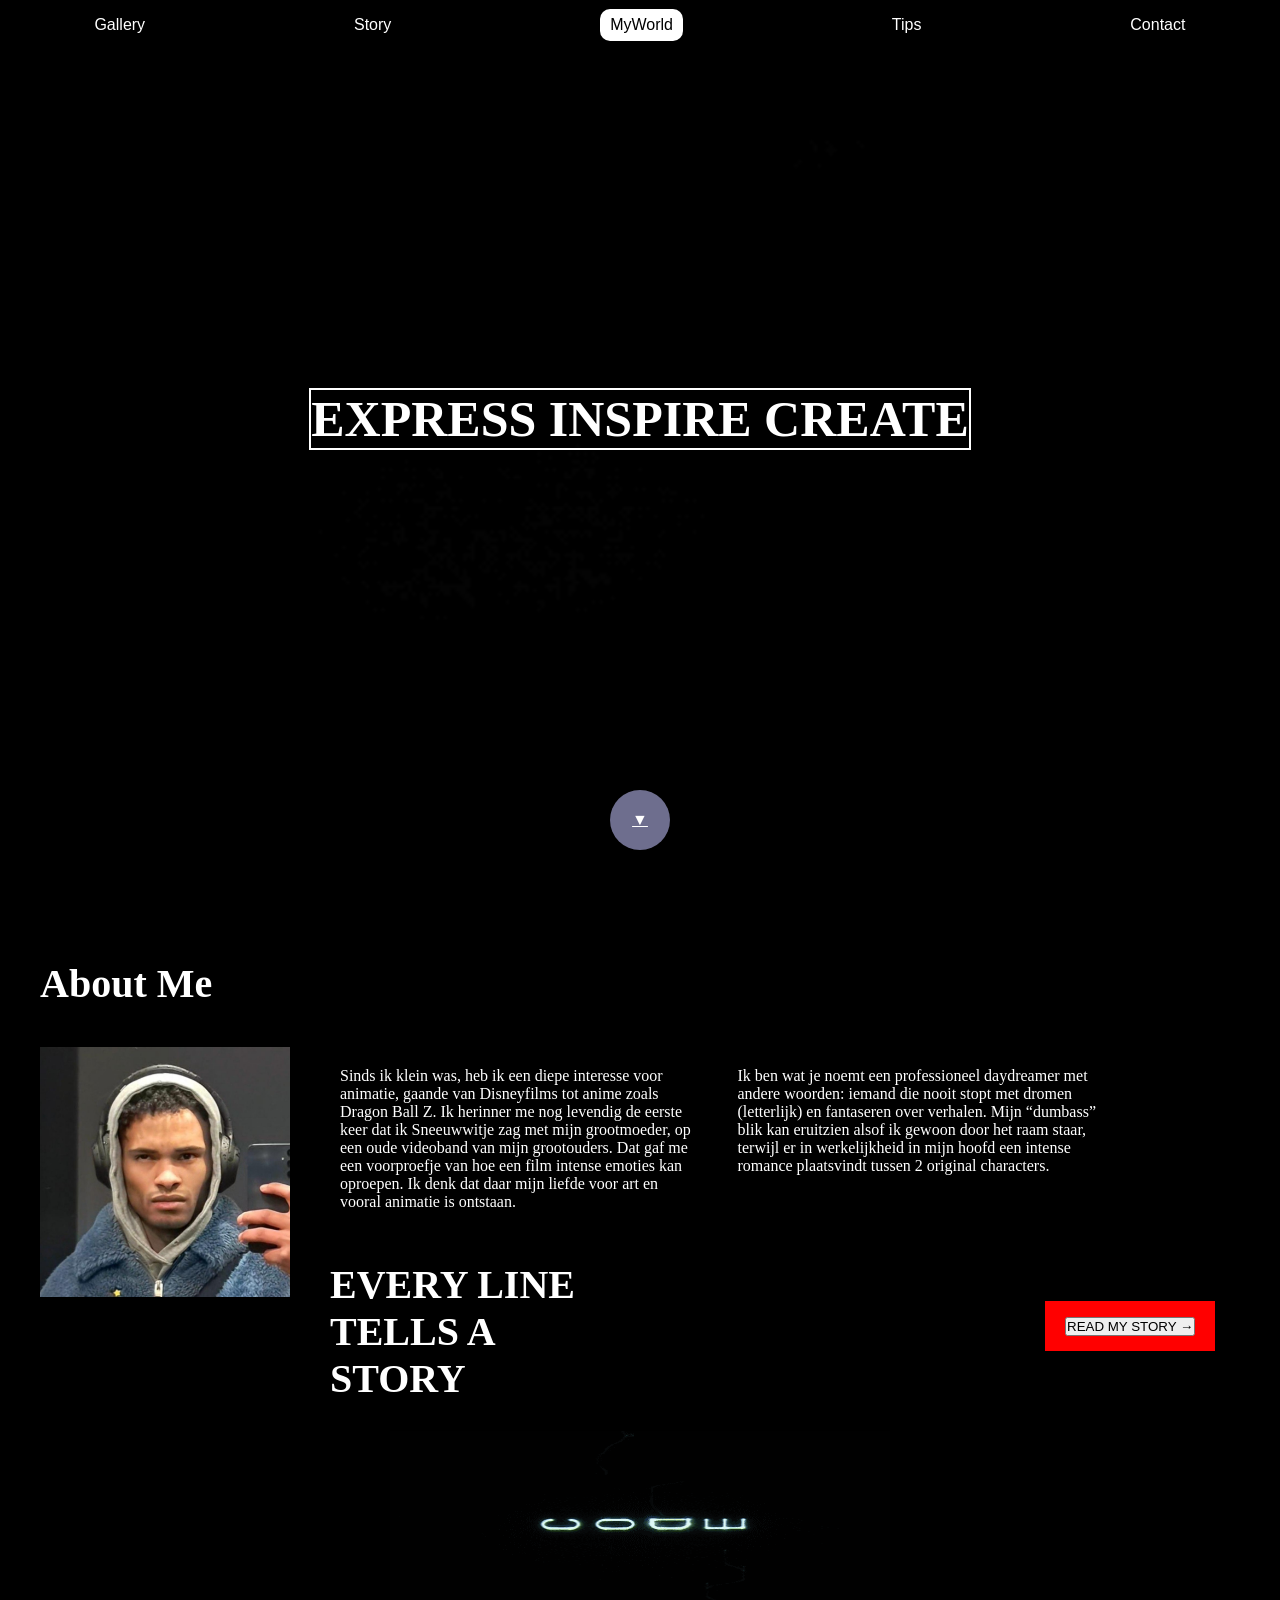
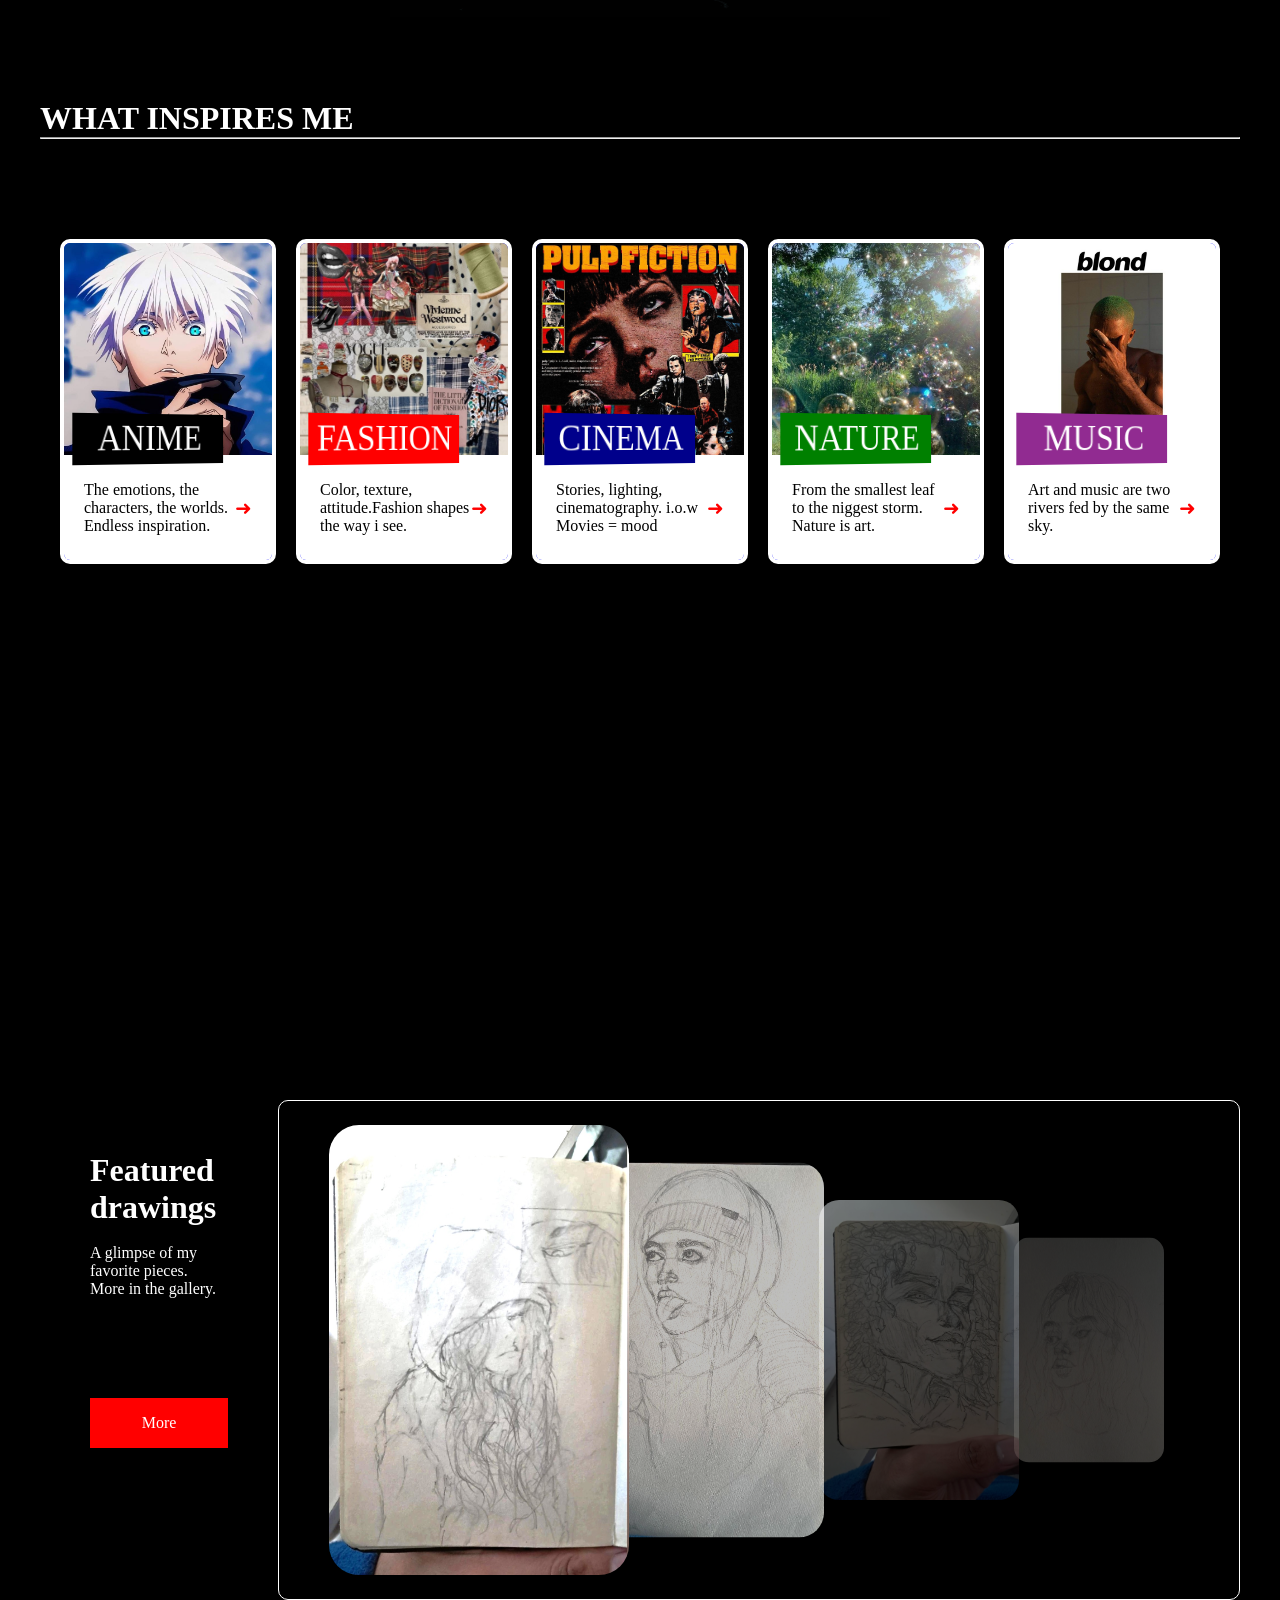
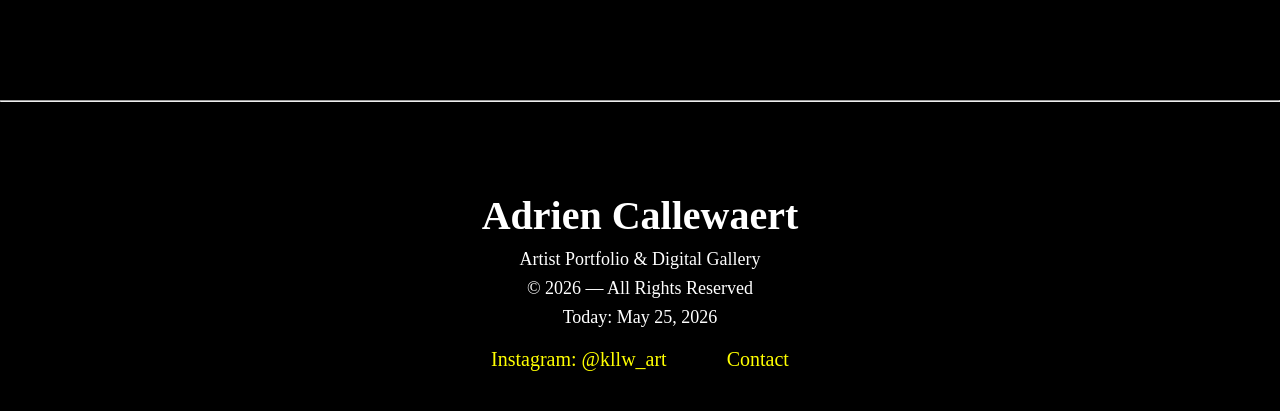
<file: index.html>
<!DOCTYPE html>
<html lang="en">
<head>
    <meta charset='UTF-8'/>
    <title>MyWorld</title>
    <link rel='stylesheet' href='style.css'/>
</head>
<body>

    <header>
        <div class='menu'>                                   
            <div class='box gallery'>
                <a href="gallery.html" class="btnhover"">Gallery</a>
            </div>
            <div class='box story'>
                <a href="story.html" class="btnhover">Story</a>
            </div>
            <div class='box home'>
                <a href="index.html" class="btn"">MyWorld</a>
            </div>
            <div class='box tips'>
                <a href="tips.html" class="btnhover"">Tips</a>
            </div>  
            <div class="box contact">
                <a href="contact.html" class="btnhover"">Contact</a>
            </div>
        </div>

    </header>


    <div class="flex-container">

        <div class="button"> 
            <a href="#start" class="circle-btn">▼</a>           
        </div>


        <div class="flex-item">
            <h1 id="po">EXPRESS INSPIRE CREATE</h1>
        
        </div>
    </div>



<div class="background">

    <div class="grid-container">

        <div class="grid">

            <div class="grid-item1" id="start">

                <h1 class="title">About Me</h1>

                <div class="content-row">                 

                    <div class="box1">
                        <img src="galleryimage/me1.jpg">
                    </div>

                    <div class="right-side">

                        <div class="box2">

                            <p>
                                Sinds ik klein was, heb ik een diepe interesse voor animatie, gaande 
                                van Disneyfilms tot anime zoals Dragon Ball Z. Ik herinner me nog levendig 
                                de eerste keer dat ik Sneeuwwitje zag met mijn grootmoeder, 
                                op een oude videoband van mijn grootouders. Dat gaf me een voorproefje 
                                van hoe een film intense emoties kan oproepen. Ik denk dat daar mijn 
                                liefde voor art en vooral animatie is ontstaan.
                            </p>
                            
                            <p>
                                Ik ben wat je noemt een professioneel daydreamer met andere woorden: 
                                iemand die nooit stopt met dromen (letterlijk) en fantaseren over verhalen. 
                                Mijn “dumbass” blik kan eruitzien alsof ik gewoon door het raam staar, terwijl 
                                er in werkelijkheid in mijn hoofd een intense romance plaatsvindt 
                                tussen 2 original characters. 
                            </p>
                        </div>

                        <div class="bottom-row">

                            <div class="box3">
                                <h2 class="pop">EVERY LINE TELLS A STORY</h2>
                            </div>

                            <div class="box4">
                                <a href="story.html">
                                    <button >READ MY STORY  →</button>
                                </a>
                            </div>

                        </div>

                    </div>
                </div>

                <div class="gif">
                    <img src="galleryimage/love.gif">
                </div>


            </div>

            <div class="grid-item2">
                <h1 class="define">WHAT INSPIRES ME</h1>
                <hr>
               <div class="inspire">
                        <div class="boite">
                            <div class="pic animepic">
                                <img src="galleryimage/anime.jpg">
                            </div>
                            <div class="board an">ANIME</div>
                            <div class="text anime">
                                <p>The emotions, the characters, the worlds.<br>Endless inspiration.</p>
                                <p><a href="inspiration.html#animepart">➜</a></p>
                            </div>
                        </div>
                        <div class="boite">
                            <div class="pic fashionpic">
                                <img src="galleryimage/FASHION.jpg">
                            </div>
                            <div class="board fa">FASHION</div>
                            <div class="text fashion">
                                <p>Color, texture, attitude.Fashion shapes the way i see.</p>
                                <p><a href="inspiration.html#fashionpart">➜</a></p>
                            </div>
                        </div>
                        <div class="boite">
                            <div class="pic moviespic">
                                <img src="galleryimage/MOVIES.jpg">
                            </div>
                            <div class="board mo">CINEMA</div>
                            <div class="text movies">
                                <p>Stories, lighting, cinematography. i.o.w Movies = mood</p> 
                                <p><a href="inspiration.html#cinepart">➜</a></p>
                            </div>
                        </div>
                        <div class="boite">
                            <div class="pic naturepic">
                                <img src="galleryimage/nature.jpg">
                            </div>
                            <div class="board na">NATURE</div>
                            <div class="text nature">
                                <p>From the smallest leaf to the niggest storm.<br>Nature is art.</p>
                                <p><a href="inspiration.html#naturepart">➜</a></p>
                            </div>
                        </div>
                        <div class="boite">
                            <div class="pic musicpic">
                                <img src="galleryimage/music.jpg">
                            </div>
                            <div class="board mu">MUSIC</div>
                            <div class="text music">
                                <p>Art and music are two rivers fed by the same sky.</p>
                                <p><a href="inspiration.html#musicpart">➜</a></p>
                            </div>
                        </div>
                    
                </div>

            </div>

            <div class="grid-item3">
                <div class="vox">
                    <h1 "style=font-size:40px;">Featured drawings</h1>
                    <br>
                    <p "style=padding-top:30px;">A glimpse of my favorite pieces.
                        <br>More in the gallery.
                    </p>
                    <div class="gallerybutton"><a href="gallery.html">More</a></div>

                </div>

                <section class="coverflow">

                        <img src="galleryimage/draw1.jpg" alt="">
                        <img src="galleryimage/draw2.jpg" alt="">
                        <img src="galleryimage/draw3.jpg" alt="">
                        <img src="galleryimage/draw4.jpg" alt="">


                </section>


            </div>

        </div>

    </div>

    <hr>

    <footer class="footer">
        <div class="footer-content">

            <h2>Adrien Callewaert</h2>

            <p>Artist Portfolio & Digital Gallery</p>

            <p>© 2026 — All Rights Reserved</p>

            <p>Today: May 25, 2026</p>

            <div class="footer-links">
                <a href="https://instagram.com/kllw_art" target="_blank">
                    Instagram: @kllw_art
                </a>

                <a href="contact.html">
                    Contact
                </a>
            </div>

        </div>
    </footer>
</div>

</body>
</html>
</file>
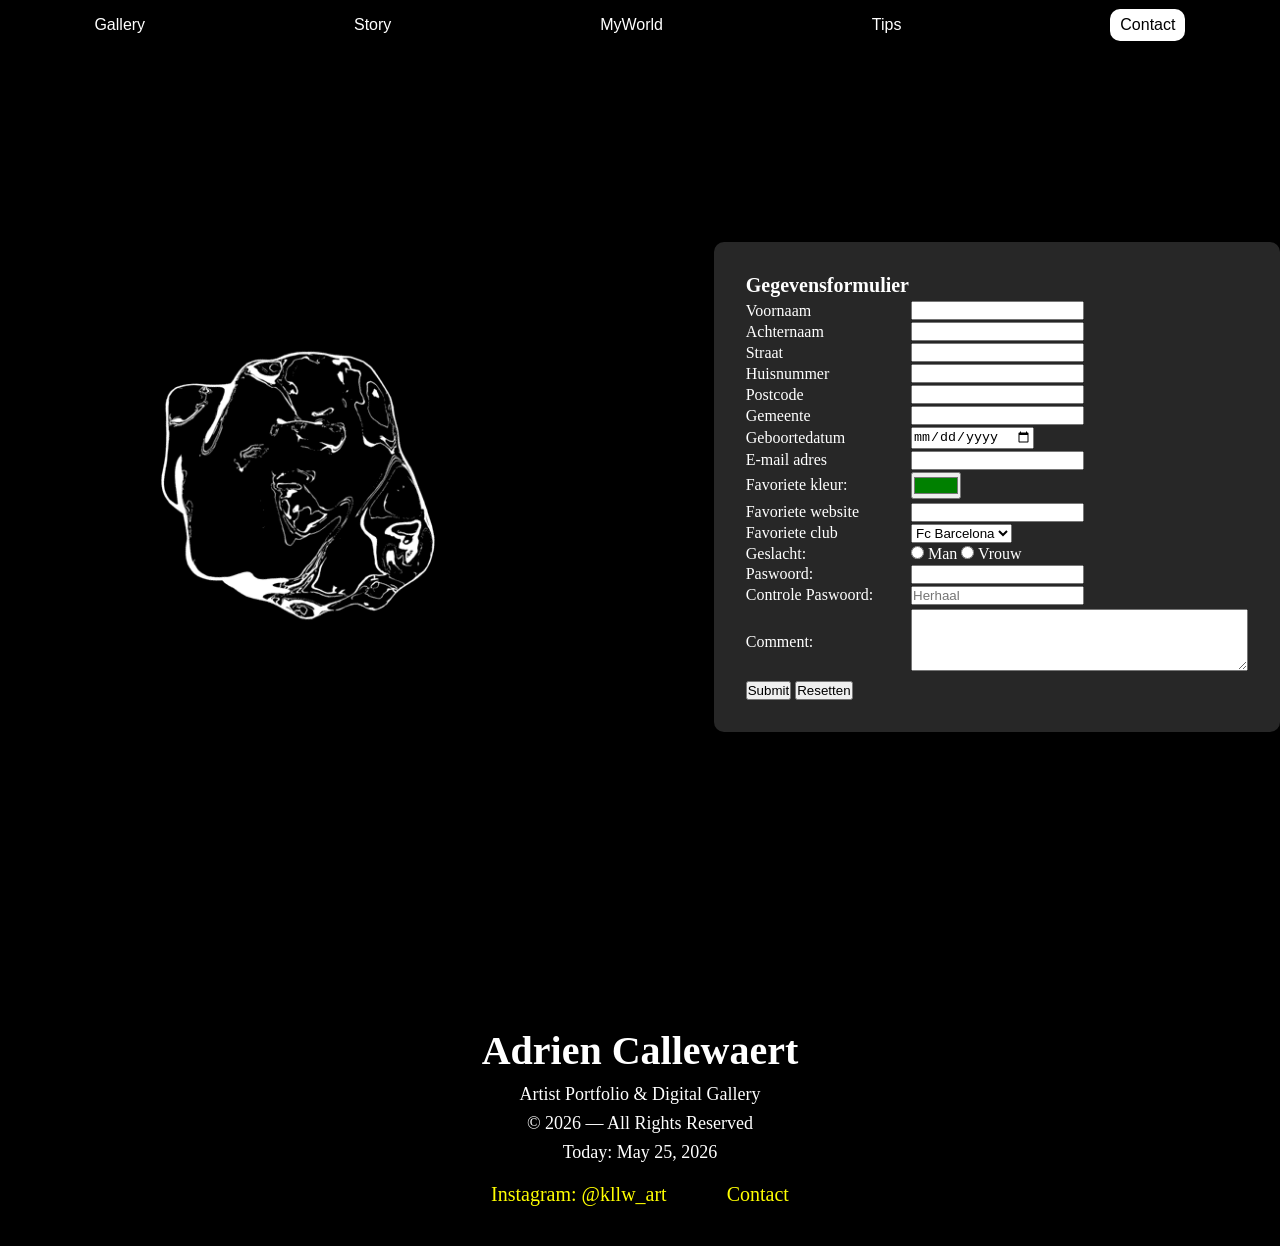
<file: contact.html>
<!DOCTYPE html>
<html lang="en">
<head>
    <meta charset='UTF-8'/>
    <title>MyWorld</title>
    <link rel='stylesheet' href='style.css'/>
</head>
<body>

    <header>

        <div class='menu'>                                   
            <div class='box gallery'>
                <a href="gallery.html" class="btnhover"">Gallery</a>
            </div>
            <div class='box story'>
                <a href="story.html" class="btnhover">Story</a>
            </div>
            <div class='box home'>
                <a href="index.html" class="btnhover"">MyWorld</a>
            </div>
            <div class='box tips'>
                <a href="tips.html" class="btnhover"">Tips</a>
            </div>  
            <div class="box contact">
                <a href="contact.html" class="btn"">Contact</a>
            </div>
        </div>

    </header>
    <h1 "style= font-size:40px;">Contact</h1>
<div class="background">
    <div class="color">
        <div class="login">
            <div class="gifimage">
                <img src="galleryimage/THING.gif">
            </div>
            <div class="formpage">
                <div class="content">
                    <form id="myForm" action="" method="post" enctype="text/plain" name="gegevens" onsubmit="toonData(); return false;" style="width:auto;">
                            <table>
                                <tr>
                                    <td style="font-size: 20px; font-weight: bold;">Gegevensformulier</td>
                                    <td></td>
                                </tr>

                                <tr>
                                    <td></td>
                                    <td><pre></pre></td>
                                </tr>

                                <tr>
                                    <td> <label for="voornaam">Voornaam </label></td>
                                    <td> <input type="text" id="voornaam" name="voornaam" maxlength="25" title="Vul hier je voornaam in"></td>
                                </tr>

                                <tr>
                                    <td> <label for="achternaam">Achternaam </label></td>
                                    <td> <input type="text" id="achternaam" name="achternaam" maxlength="25" title="Vul hier je achternaam in"></td>
                                </tr>

                                <tr>
                                    <td> <label for="straat" title="Voer hier u gemeente">Straat </label></td>
                                    <td> <input type="text" id="straat" name="straat" title="Vul hier je de straat waarin je wwont"></td>
                                </tr>            

                                <tr>
                                    <td> <label for="huisnummer">Huisnummer </label></td>
                                    <td> <input type="text" id="huisnummer" name="huisnummer" maxlength="3" min="0" max="9999" title="Vul hier de huisnummer van je eigen huis"></td>
                                </tr>

                                <tr>
                                    <td> <label for="postcode">Postcode </label></td>
                                    <td> <input type="text" id="postcode" name="postcode" maxlength="4" title="Vul hier de postcode waarin je leeft"></td>
                                </tr>

                                <tr>
                                    <td><label for="gemeente">Gemeente </label> </td>
                                    <td><input type="text" id="gemeente" name="gemeente" title="Vul hier de gemeente waarin je leeft"></td>
                                </tr>

                                <tr>
                                    <td> <label for="geboortedatum">Geboortedatum </label></td>
                                    <td><input type="date" id="geboortedatum" name="geboortedatum" title="Vul hier je geboortedatum(datum van je geboorte)"></td>
                                </tr>

                                <tr>
                                    <td><label for="email">E-mail adres </label></td>
                                    <td><input type="email" id="email" name="email" pattern="[a-zA-Z0-9._%+-]+@[a-zA-Z0-9.-]+\.[a-zA-Z]{2,4}$" title="Vul hier jouw persoonlijke e-mail adress" ></td>
                                    
                                </tr>
                                    <td><label for="favKleur">Favoriete kleur:</label></td>
                                    <td><input id="favKleur" type="color" name="favKleur" value="#008000"></td>
                                <tr>
                                    
                                </tr>

                                <tr>
                                    <td><label for="favSite">Favoriete website </label></td>
                                    <td><input id="favSite" type="url" name="faveSite" title="Vul hier in je favotiete wesbite"
                                        pattern="^(http|https|ftp):\/\/.+"></td>
                                </tr>

                                <tr>
                            
                                    
                                    <td><label for="favplaces">Favoriete club </label></td>
                                    <td>
                                            <select id="favclub" name="favclub">
                                                <option value="barca">Fc Barcelona</option>
                                                <option value="rm">Real Madrid</option>
                                                <option value="fcb">Bayern</option>
                                            </select>
                                    </td>
                                    
                                    
                                </tr>

                                <tr>
                                    <td title="kies hier je geslacht/gender">Geslacht:</td>
                                    <td>
                                        <input type="radio" name="gender" id="man" value="Man">
                                        <label for="man">Man</label>

                                        <input type="radio" name="gender" id="vrouw" value="Vrouw">
                                        <label for="vrouw">Vrouw</label>
                                    </td>
                                </tr>

                                <tr>
                                    <td><label for="Password">Paswoord:</label></td>
                                    <td><input id="Password" type="password" name="Password" title="kies een wachtwoord"></td>
                                </tr>

                                <tr>
                                    <td><label for="Controle">Controle Paswoord:</label></td>
                                    <td><input type="password" id="Controle" name="wachtwoord_check" placeholder="Herhaal" onblur="checkPaswoord()" title="Controleer hier u wachtwoord"></td>
                                </tr>

                                <tr>
                                    <td></td>
                                    <td><pre></pre></td>
                                </tr>

    

                                <tr>
                                    <td><label for="commentaar">Comment:</label></td>
                                    <td>
                                        <textarea id="commentaar" name="commentaar" maxlength="250" rows="4" cols="40" title="Vul hier in je commentaar" style="resize: vertical;"></textarea>
                                    </td>
                                </tr>

                                <tr>
                                    <td></td>
                                    <td><pre></pre></td>
                                </tr>

                                <tr>
                                    <td></td>
                                    <td><pre></pre></td>
                                </tr>

                                <tr>
                                    <td>
                                        <input type="button" value="Submit" onclick="toonData()">
                                        <input type="reset" value="Resetten">
                                    </td>
                                </tr>

                                

                            </table>



                    </form>
                
                </div> 
            </div>
        </div>
    </div>   

                    <script>
                        
                        function resetForm() {
                            document.getElementById("myForm").reset();
                        }

                        
                        function checkPaswoord() {

                            let pass1 = document.getElementById("Password").value;
                            let pass2 = document.getElementById("Controle").value;

                            if (pass1 !== pass2) {
                                alert("Paswoorden zijn niet hetzelfde!");
                            }
                        }

                        
                        function toonData() {

                            let geslacht = "";

                            if (document.getElementById("man").checked) {
                                geslacht = "Man";
                            }

                            if (document.getElementById("vrouw").checked) {
                                geslacht = "Vrouw";
                            }

                            
                            let geboortedatum =
                                document.getElementById("geboortedatum").value;

                            
                            let output =
                                "Naam: " +
                                document.getElementById("voornaam").value + " " +
                                document.getElementById("achternaam").value +

                                "\nAdres: " +
                                document.getElementById("straat").value + " " +
                                document.getElementById("huisnummer").value + ", " +
                                document.getElementById("postcode").value + " " +
                                document.getElementById("gemeente").value +

                                "\nE-mail: " +
                                document.getElementById("email").value +

                                "\nFavoriete kleur: " +
                                document.getElementById("favKleur").value +

                                "\nFavoriete website: " +
                                document.getElementById("favSite").value +

                                "\nFavoriete club: " +
                                document.getElementById("favclub").value +

                                "\nGeboortedatum: " +
                                geboortedatum +

                                "\nGeslacht: " +
                                geslacht +

                                "\nCommentaar: " +
                                document.getElementById("commentaar").value;

                            
                            alert(output);
                        }
                
                    </script>
                

    

    <footer class="footer">
        <div class="footer-content">

            <h2>Adrien Callewaert</h2>

            <p>Artist Portfolio & Digital Gallery</p>

            <p>© 2026 — All Rights Reserved</p>

            <p>Today: May 25, 2026</p>

            <div class="footer-links">
                <a href="https://instagram.com/kllw_art" target="_blank">
                    Instagram: @kllw_art
                </a>

                <a href="contact.html">
                    Contact
                </a>
            </div>

        </div>
    </footer>

</div>


</body>
</html>
</file>
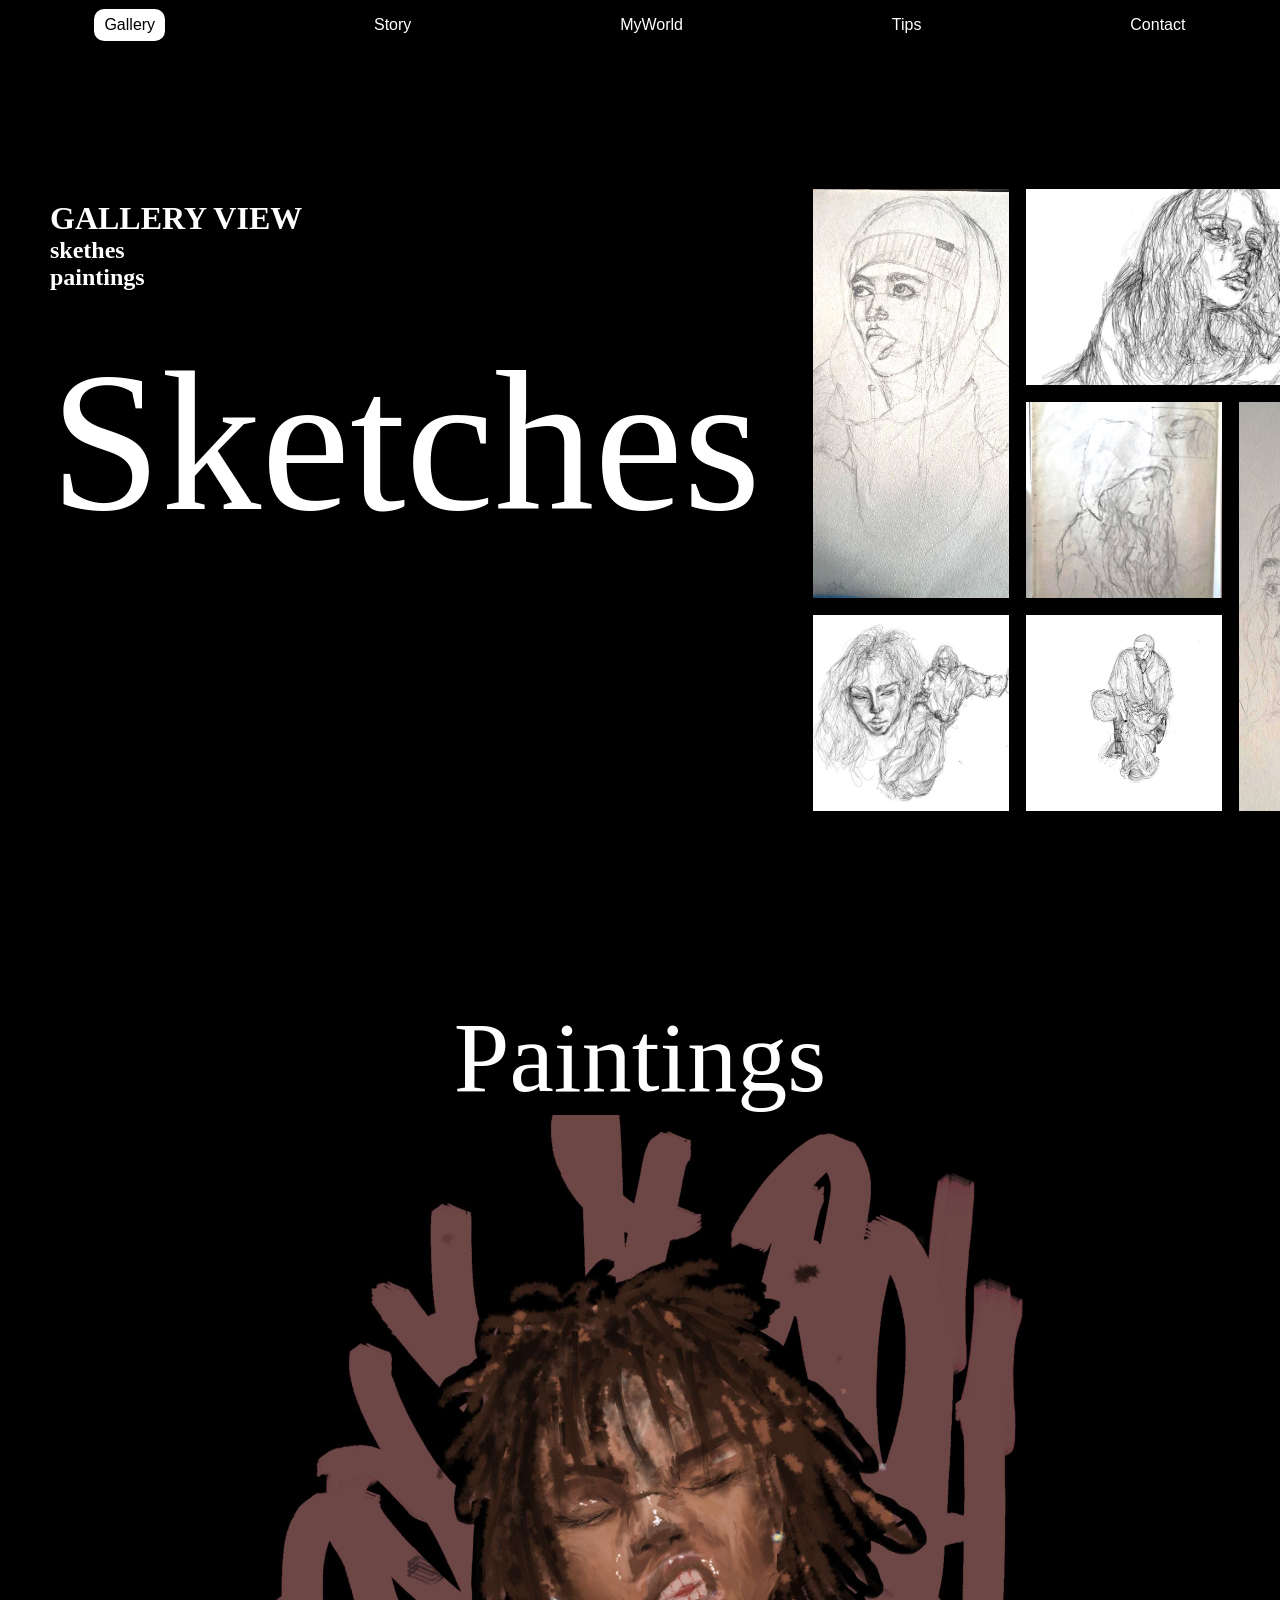
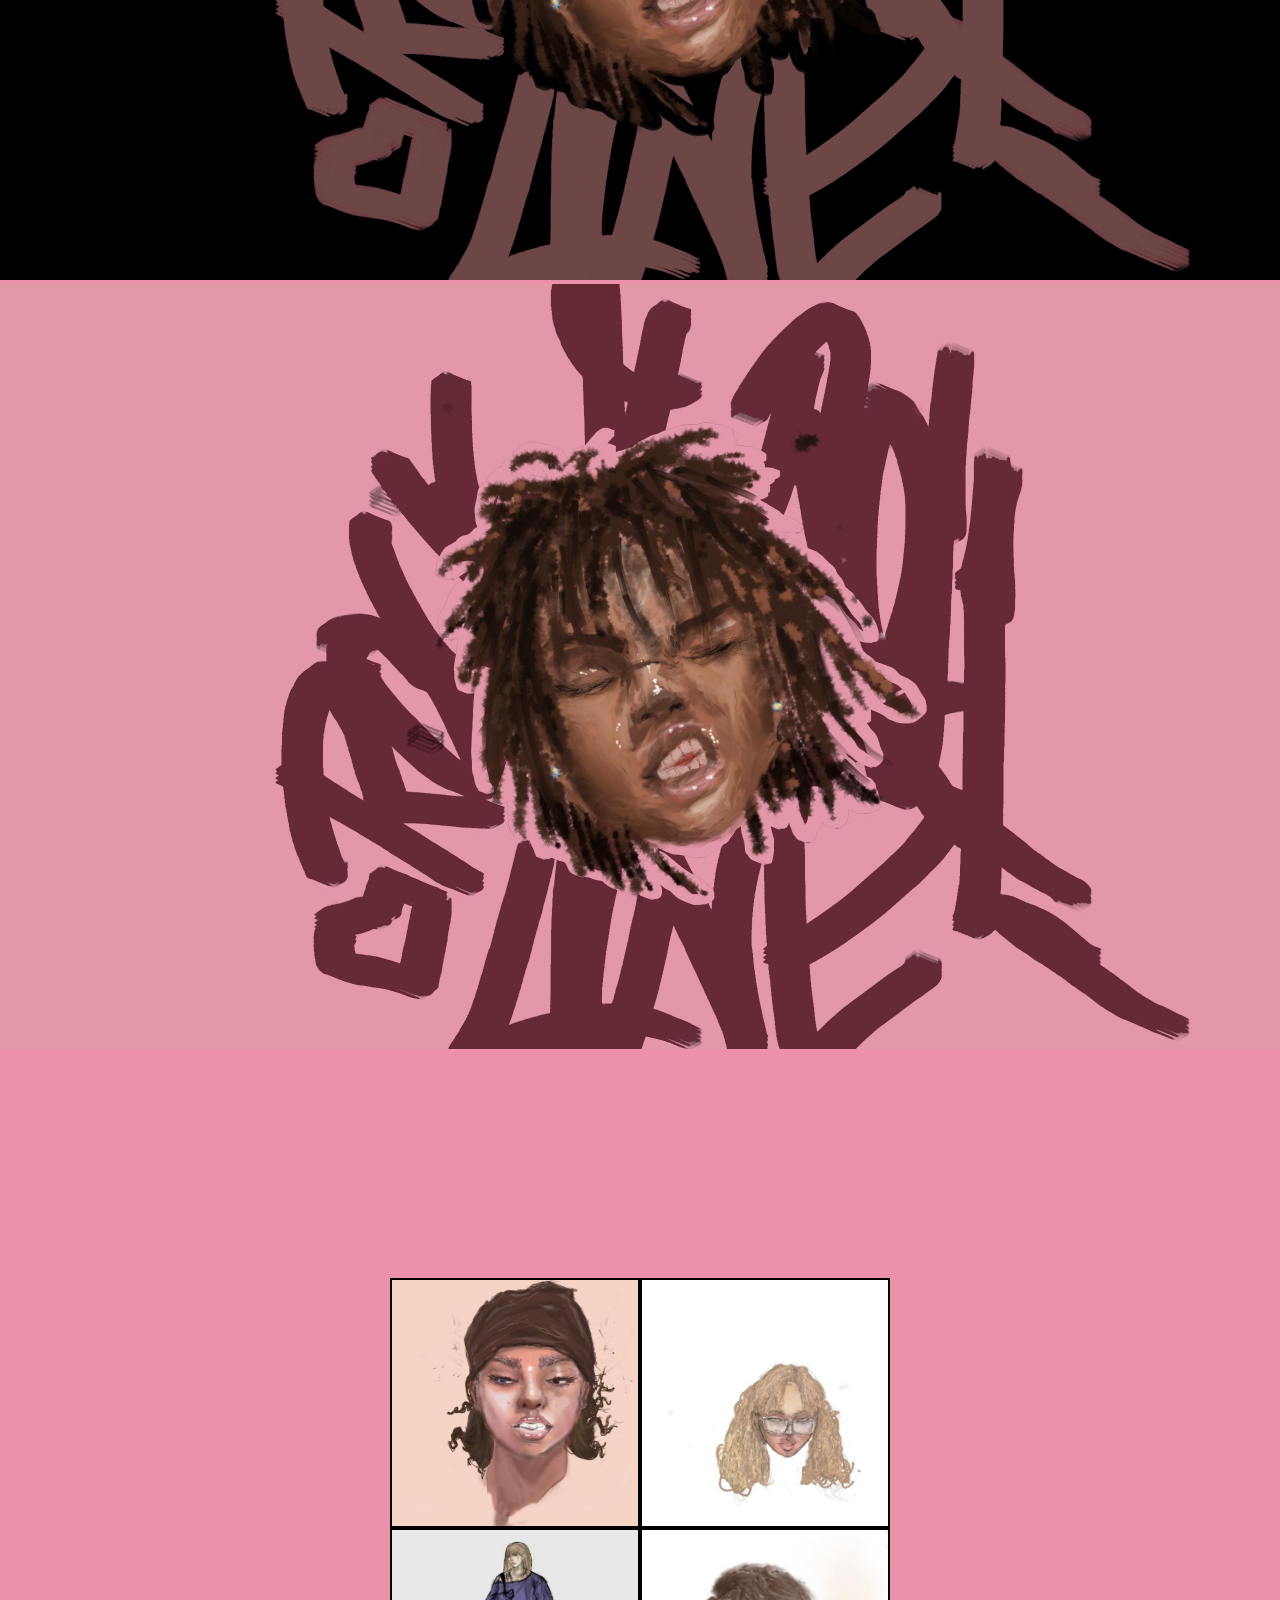
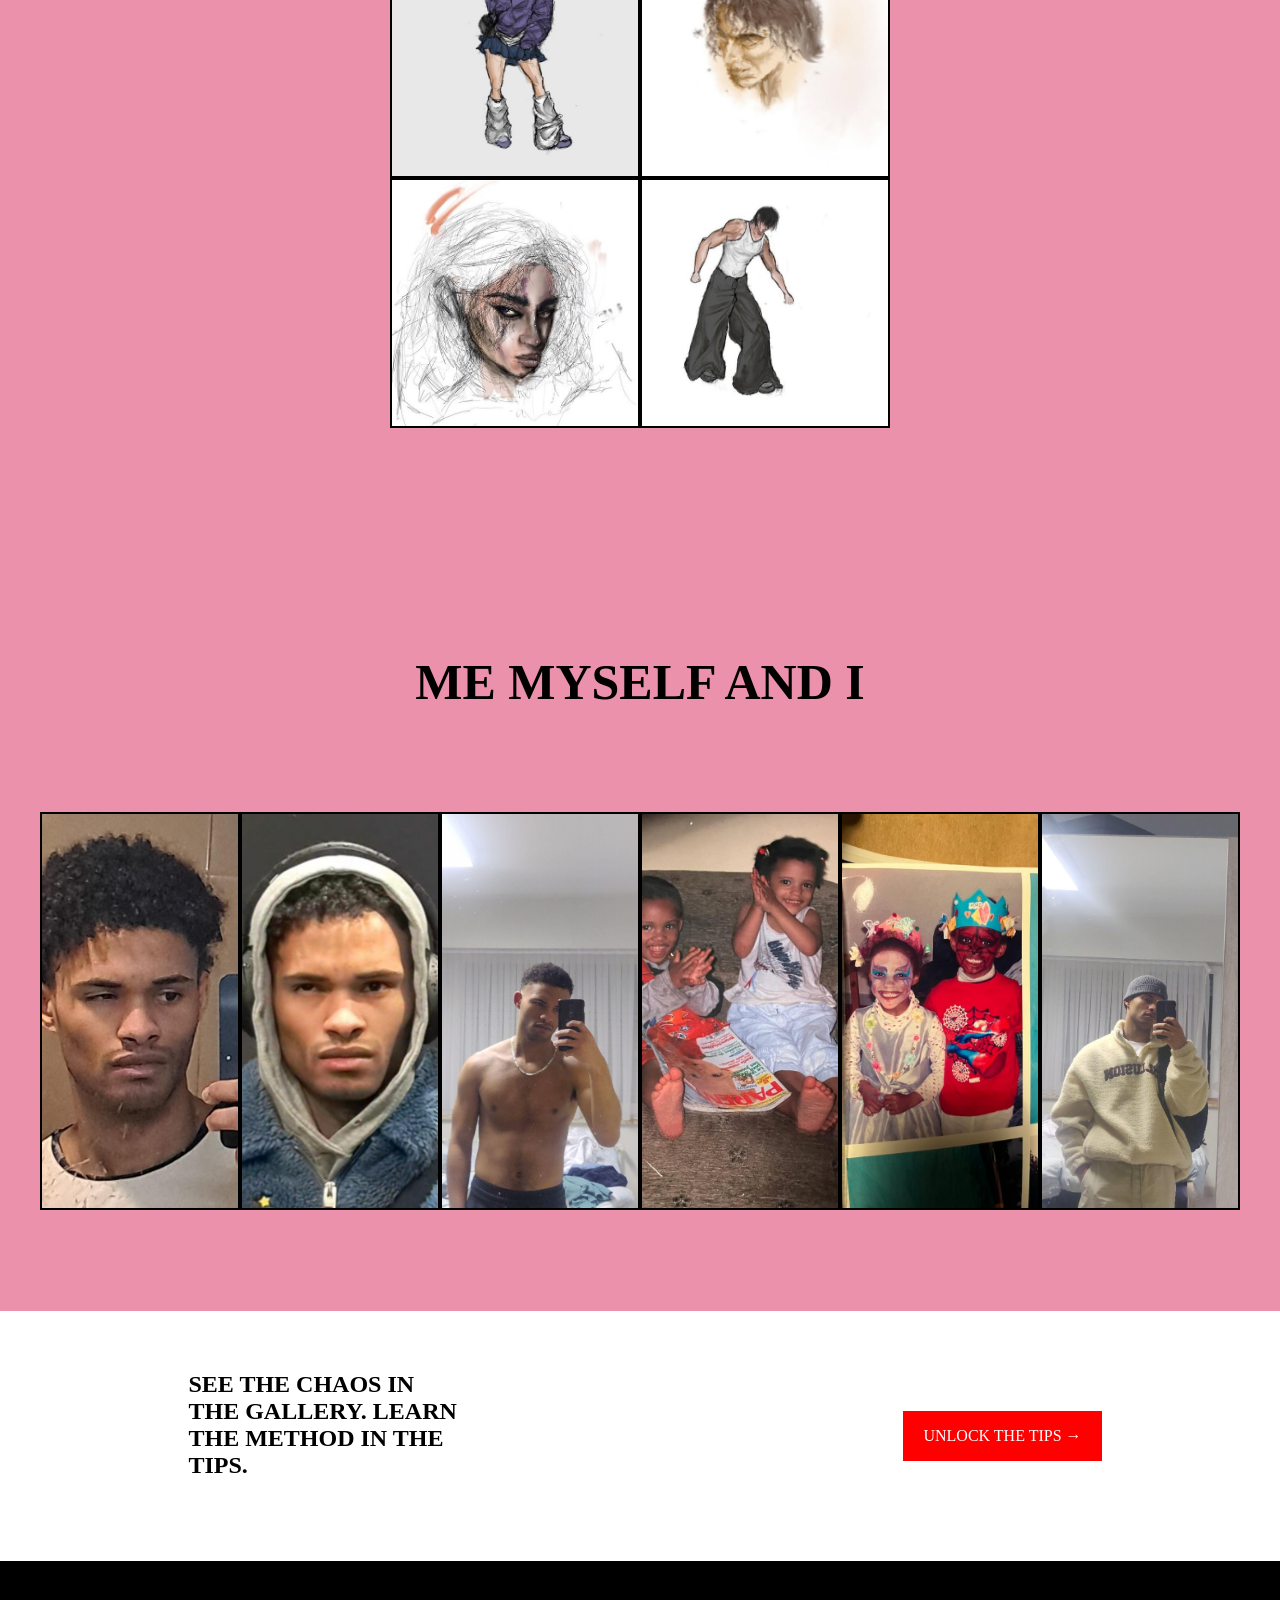
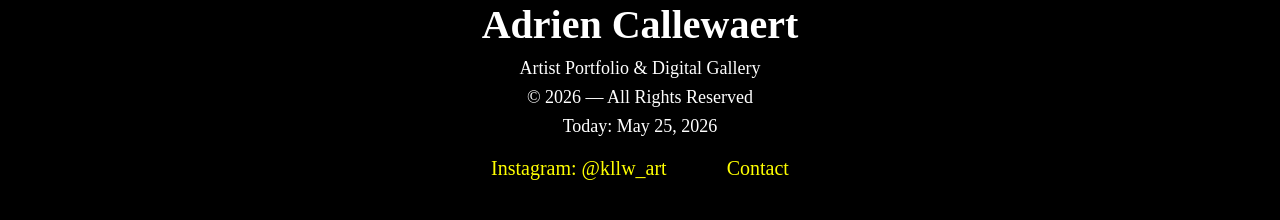
<file: gallery.html>
<!DOCTYPE html>
<html lang="en">
<head>
    <meta charset='UTF-8'/>
    <title>MyWorld</title>
    <link rel='stylesheet' href='style.css'/>
</head>
<body>

    <header>

        

        <div class='menu'>                                   
            <div class='box gallery'>
                <a href="gallery.html" class="btn"">Gallery</a>
            </div>
            <div class='box story'>
                <a href="story.html" class="btnhover">Story</a>
            </div>
            <div class='box home'>
                <a href="index.html" class="btnhover"">MyWorld</a>
            </div>
            <div class='box tips'>
                <a href="tips.html" class="btnhover"">Tips</a>
            </div>
            <div class="box contact">
                <a href="contact.html" class="btnhover"">Contact</a>
            </div>  
         
        </div>
    
    </header>

    <div class="oops">
        <div class="joy textjoy">
            <h1>GALLERY VIEW</h1>
            <h2>skethes</h2>
            <h2>paintings</h2>
            <br><br>
            <p id="sketch">Sketches</p>
        </div>

        <div class="joy gigavierkant">
            <div class="grootvierkant">
                <div class="vierkant1 no">
                    <img src="galleryimage/draw2.jpg">
        
                </div>
                <div class="vierkant2 no">
                    <img src="galleryimage/long.jpg">
                </div>
                <div class="vierkant3 no">
                    <img src="galleryimage/draw1.jpg">
                </div>
                <div class="vierkant4 no">
                    <img src="galleryimage/draw4.jpg">
                </div>
                <div class="vierkant5 no">
                    <img src="galleryimage/bella.jpg">
                </div>
                <div class="vierkant6 no">
                    <img src="galleryimage/relax.jpg">
                </div>
            </div>
        </div>
    </div>

    <div class="cover">
        <div class="house">
            <div class="phrase">Paintings</div>
            <div class="pute painting1">
                <img src="galleryimage/painting1.jpg">
            </div>
            <div class="pute painting2">
                <img src="galleryimage/painting2.jpg">
            </div>


        </div>

    </div>

    <div class="lourd">

            <div class="casa">
                    <div class="brad1 pitt">
                        <img src="galleryimage/bandana.jpg">
                    </div>
                    <div class="brad2 pitt">
                        <img src="galleryimage/blond.jpg">                     
                    </div>
                    <div class="brad3 pitt">
                        <img src="galleryimage/blondfit.jpg">
                        
                    </div>
                    <div class="brad4 pitt">
                        <img src="galleryimage/paint.jpg">
                    </div>
                    <div class="brad5 pitt">
                        <img src="galleryimage/women.jpg">
                    </div>
                    <div class="brad6 pitt">
                        <img src="galleryimage/shirt.jpg">
                    </div>
            </div>
            </div>
            <div>
                <h1 id="myselff">ME MYSELF AND I</h1>
            </div>
            <div class="boug">
                <div class="casablanca">
                    <div class="leo1 messi">
                        <img src="galleryimage/me.jpg">
                    </div>
                    <div class="leo2 messi">
                        <img src="galleryimage/me1.jpg">                     
                    </div>
                    <div class="leo3 messi">
                        <img src="galleryimage/me3.jpg">
                        
                    </div>
                    <div class="leo4 messi">
                        <img src="galleryimage/ENFANT.jpg">
                    </div>
                    <div class="leo5 messi">
                        <img src="galleryimage/ENFANT2.jpg">
                    </div>
                    <div class="leo6 messi">
                        <img src="galleryimage/me4.jpg">
                    </div>
                </div>
            </div>


            <div class="grid-container">
                    <div class="bottom-r">

                            <div class="box7">
                                <h2 class="pop">SEE THE CHAOS IN THE GALLERY. LEARN THE METHOD IN THE TIPS.</h2>
                            </div>

                            <div class="box6">
                                <a href="tips.html">UNLOCK THE TIPS →</a>
                            </div>

                    </div>
            </div>
                   

        
    
    <footer class="footer">
        <div class="footer-content">

            <h2>Adrien Callewaert</h2>

            <p>Artist Portfolio & Digital Gallery</p>

            <p>© 2026 — All Rights Reserved</p>

            <p>Today: May 25, 2026</p>

            <div class="footer-links">
                <a href="https://instagram.com/kllw_art" target="_blank">
                    Instagram: @kllw_art
                </a>

                <a href="contact.html">
                    Contact
                </a>
            </div>

        </div>
    </footer>



</body>
</html>
</file>
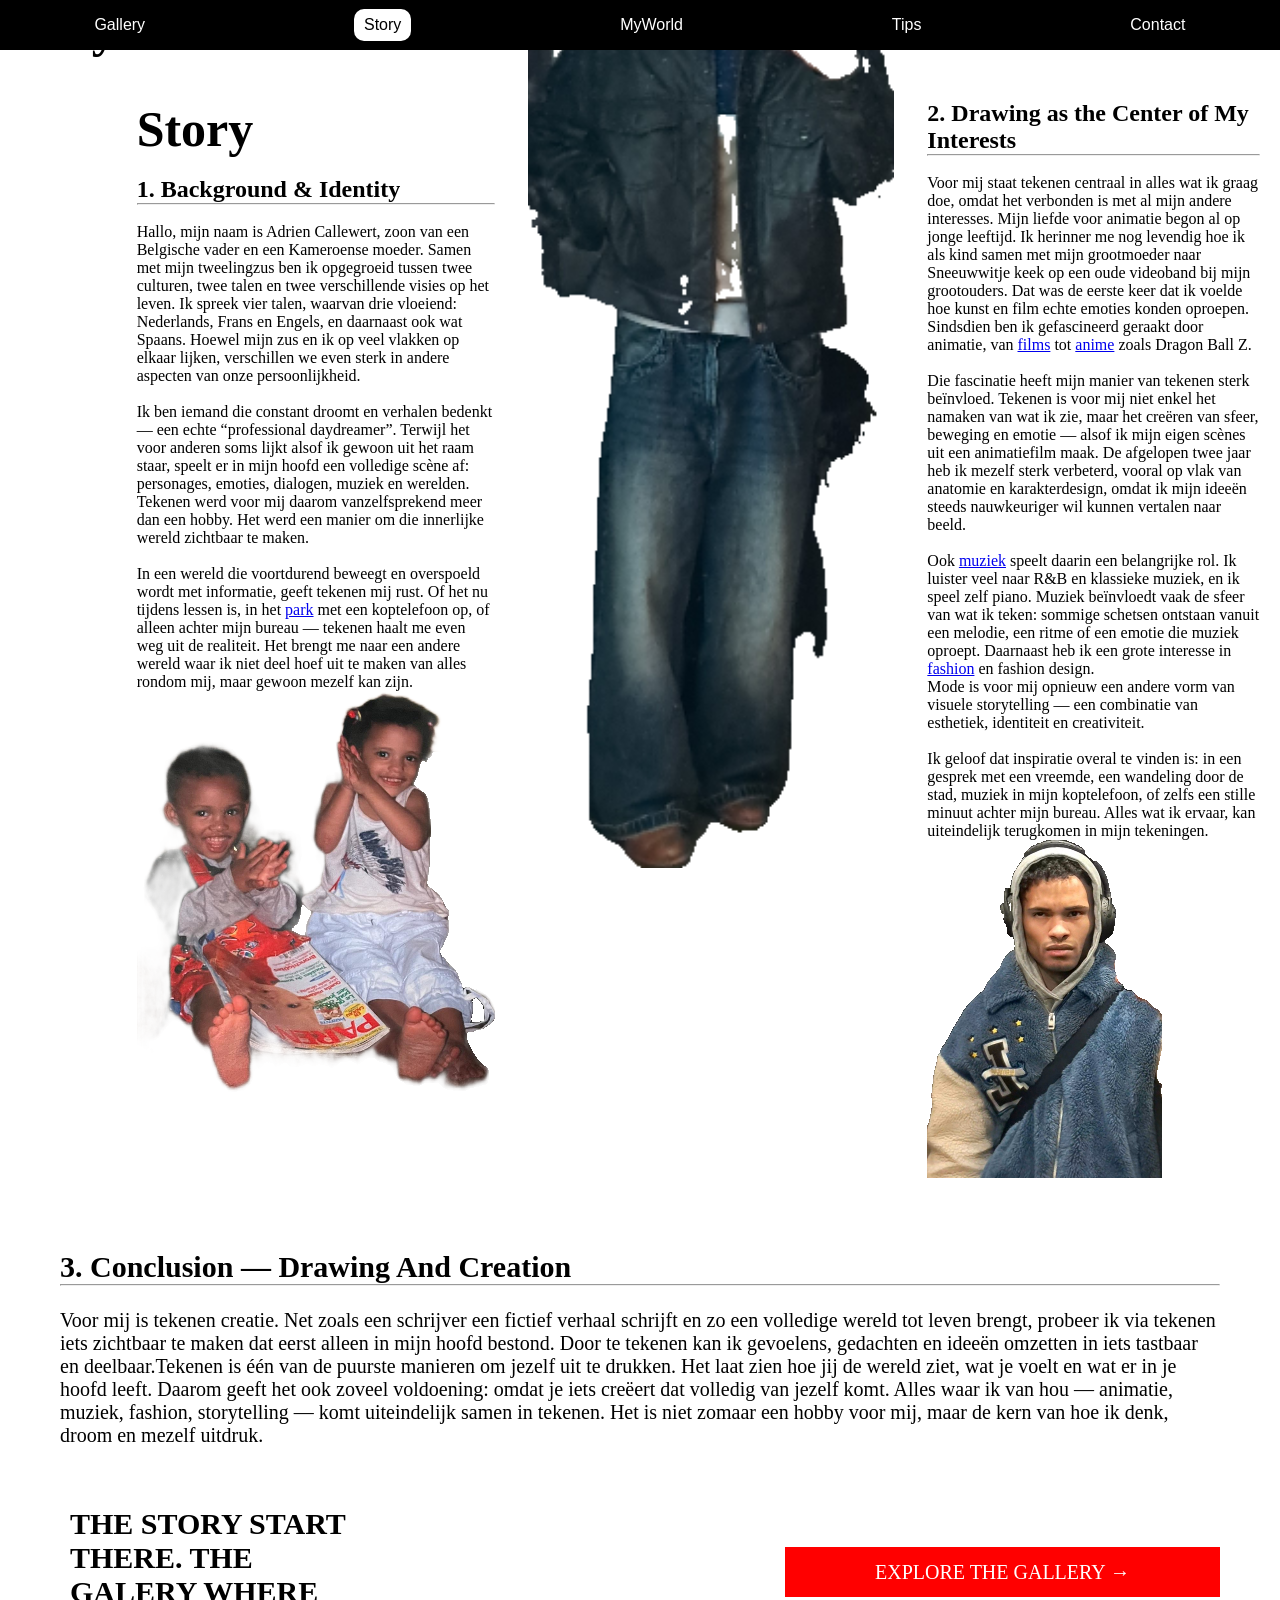
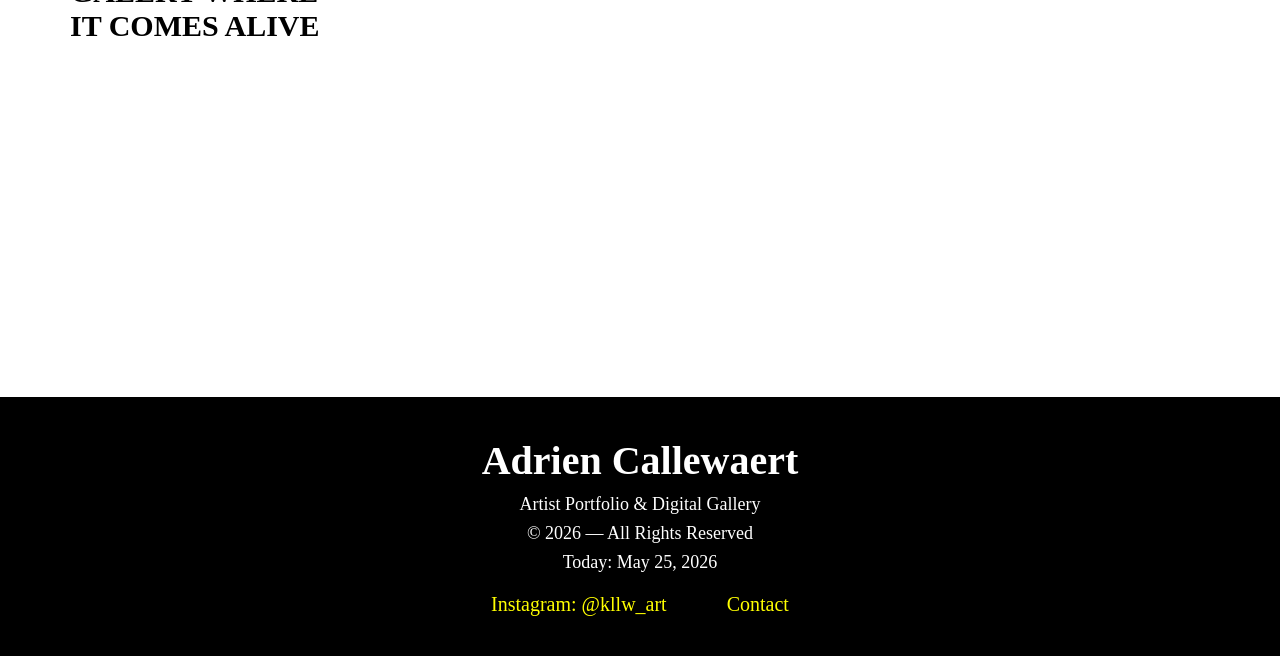
<file: story.html>
<!DOCTYPE html>
<html lang="en">
<head>
    <meta charset='UTF-8'/>
    <title>MyWorld</title>
    <link rel='stylesheet' href='style.css'/>
</head>
<body>

    <header>

        <div class='menu'>                                   
            <div class='box gallery'>
                <a href="gallery.html" class="btnhover"">Gallery</a>
            </div>
            <div class='box story'>
                <a href="story.html" class="btn">Story</a>
            </div>
            <div class='box home'>
                <a href="index.html" class="btnhover"">MyWorld</a>
            </div>
            <div class='box tips'>
                <a href="tips.html" class="btnhover"">Tips</a>
            </div>  
            <div class="box contact">
                <a href="contact.html" class="btnhover"">Contact</a>
            </div>
        </div>

    </header>
    <div class="storycontainer">
        <h1 id="io">Story</h1>
        <div class="pot">
        
            <div class="storybox identity">
                <h1 id="io">Story</h1>
                <br>
                <h2>1. Background & Identity</h2>
                <hr>
                <br>                
                <p>
                    Hallo, mijn naam is Adrien Callewert, zoon van een Belgische vader 
                    en een Kameroense moeder. Samen met mijn tweelingzus ben ik opgegroeid 
                    tussen twee culturen, twee talen en twee verschillende visies op 
                    het leven. Ik spreek vier talen, waarvan drie vloeiend: Nederlands,
                     Frans en Engels, en daarnaast ook wat Spaans. Hoewel mijn zus en 
                     ik op veel vlakken op elkaar lijken, verschillen we even sterk 
                     in andere aspecten van onze persoonlijkheid.
                </p>
                <br>
                <p>
                    Ik ben iemand die constant droomt en verhalen bedenkt — een echte 
                    “professional daydreamer”. Terwijl het voor anderen soms lijkt alsof
                     ik gewoon uit het raam staar, speelt er in mijn hoofd een volledige 
                     scène af: personages, emoties, dialogen, muziek en werelden. 
                     Tekenen werd voor mij daarom vanzelfsprekend meer dan een hobby. 
                     Het werd een manier om die innerlijke wereld zichtbaar te maken.
                </p>
                <br>
                <p>
                    In een wereld die voortdurend beweegt en overspoeld wordt met informatie,
                     geeft tekenen mij rust. Of het nu tijdens lessen is, in het <a href="inspiration.html#naturepart">park</a> met 
                     een koptelefoon op, of alleen achter mijn bureau — tekenen haalt me 
                     even weg uit de realiteit. Het brengt me naar een andere wereld waar 
                     ik niet deel hoef uit te maken van alles rondom mij, maar gewoon 
                     mezelf kan zijn.
                </p>
                <img src="galleryimage/child.png">
            </div>
            <div class="storybox picgif">               
                <img class="love"  src="galleryimage/dro.png">
            </div>
            <div class="storybox interest">
                <h2>2. Drawing as the Center of My Interests</h2>
                <hr>
                <br>
                <p>
                    Voor mij staat tekenen centraal in alles wat ik graag doe, omdat 
                    het verbonden is met al mijn andere interesses. Mijn liefde voor 
                    animatie begon al op jonge leeftijd. Ik herinner me nog levendig 
                    hoe ik als kind samen met mijn grootmoeder naar Sneeuwwitje keek 
                    op een oude videoband bij mijn grootouders. Dat was de eerste keer
                     dat ik voelde hoe kunst en film echte emoties konden oproepen. 
                     Sindsdien ben ik gefascineerd geraakt door animatie, 
                     van <a href="inspiration.html#cinepart">films</a> tot <a href="inspiration.html#animepart">anime</a> zoals Dragon Ball Z.
                </p>
                <br>
                <p>
                    Die fascinatie heeft mijn manier van tekenen sterk beïnvloed.
                     Tekenen is voor mij niet enkel het namaken van wat ik zie, 
                     maar het creëren van sfeer, beweging en emotie — alsof ik 
                     mijn eigen scènes uit een animatiefilm maak. De afgelopen 
                     twee jaar heb ik mezelf sterk verbeterd, vooral op vlak van
                      anatomie en karakterdesign, omdat ik mijn ideeën steeds 
                      nauwkeuriger wil kunnen vertalen naar beeld.
                </p>
                <br>
                <p>
                    Ook <a href="inspiration.html#musicpart">muziek</a> speelt daarin een belangrijke rol. Ik luister veel 
                    naar R&B en klassieke muziek, en ik speel zelf piano. Muziek 
                    beïnvloedt vaak de sfeer van wat ik teken: sommige schetsen 
                    ontstaan vanuit een melodie, een ritme of een emotie die 
                    muziek oproept. Daarnaast heb ik een grote interesse in 
                    <a href="inspiration.html#fashionpart">fashion</a> en fashion design. <br>Mode is voor mij opnieuw een 
                    andere vorm van visuele storytelling — een combinatie van 
                    esthetiek, identiteit en creativiteit.
                </p>
                <br>
                <p>
                    Ik geloof dat inspiratie overal te vinden is: in een gesprek 
                    met een vreemde, een wandeling door de stad, muziek in mijn 
                    koptelefoon, of zelfs een stille minuut achter mijn bureau. 
                    Alles wat ik ervaar, kan uiteindelijk terugkomen in mijn tekeningen.
                </p>
                <img src="galleryimage/adrien.png">
                
            </div>
        </div>   
    </div>
    <div class="conclusionstory">
        <div class="conclusion">
                    <h2>3. Conclusion — Drawing And Creation</h2>
                    <hr>
                    <br>
                    <p>
                        Voor mij is tekenen creatie.

                        Net zoals een schrijver een fictief verhaal schrijft en zo een 
                        volledige 
                        wereld tot leven brengt, probeer ik via tekenen iets zichtbaar 
                        te maken dat eerst alleen in mijn hoofd bestond. Door te tekenen 
                        kan ik gevoelens, gedachten en ideeën omzetten in iets tastbaar
                        en deelbaar.Tekenen is één van de puurste manieren om jezelf 
                        uit te drukken. Het laat zien hoe jij de wereld ziet, wat 
                        je voelt en wat er in je hoofd leeft. Daarom geeft het 
                        ook zoveel voldoening: omdat je iets creëert dat volledig 
                        van jezelf komt. Alles waar ik van hou — animatie, muziek, 
                        fashion, storytelling — komt uiteindelijk samen in tekenen. 
                        Het is niet zomaar een hobby voor mij, maar de kern van hoe 
                        ik denk, droom en mezelf uitdruk.
                    </p>
                    <div class="bottom-r">

                            <div class="box7">
                                <h2 class="pop">THE STORY START THERE. THE GALERY WHERE IT COMES ALIVE</h2>
                            </div>

                            <div class="box6">
                                <a href="gallery.html">EXPLORE THE GALLERY →</a>
                            </div>

                    </div>
                </div>
                
        </div>
    </div>

    <footer class="footer">
        <div class="footer-content">

            <h2>Adrien Callewaert</h2>

            <p>Artist Portfolio & Digital Gallery</p>

            <p>© 2026 — All Rights Reserved</p>

            <p>Today: May 25, 2026</p>

            <div class="footer-links">
                <a href="https://instagram.com/kllw_art" target="_blank">
                    Instagram: @kllw_art
                </a>

                <a href="contact.html">
                    Contact
                </a>
            </div>

        </div>
    </footer>


</body>
</html>
</file>
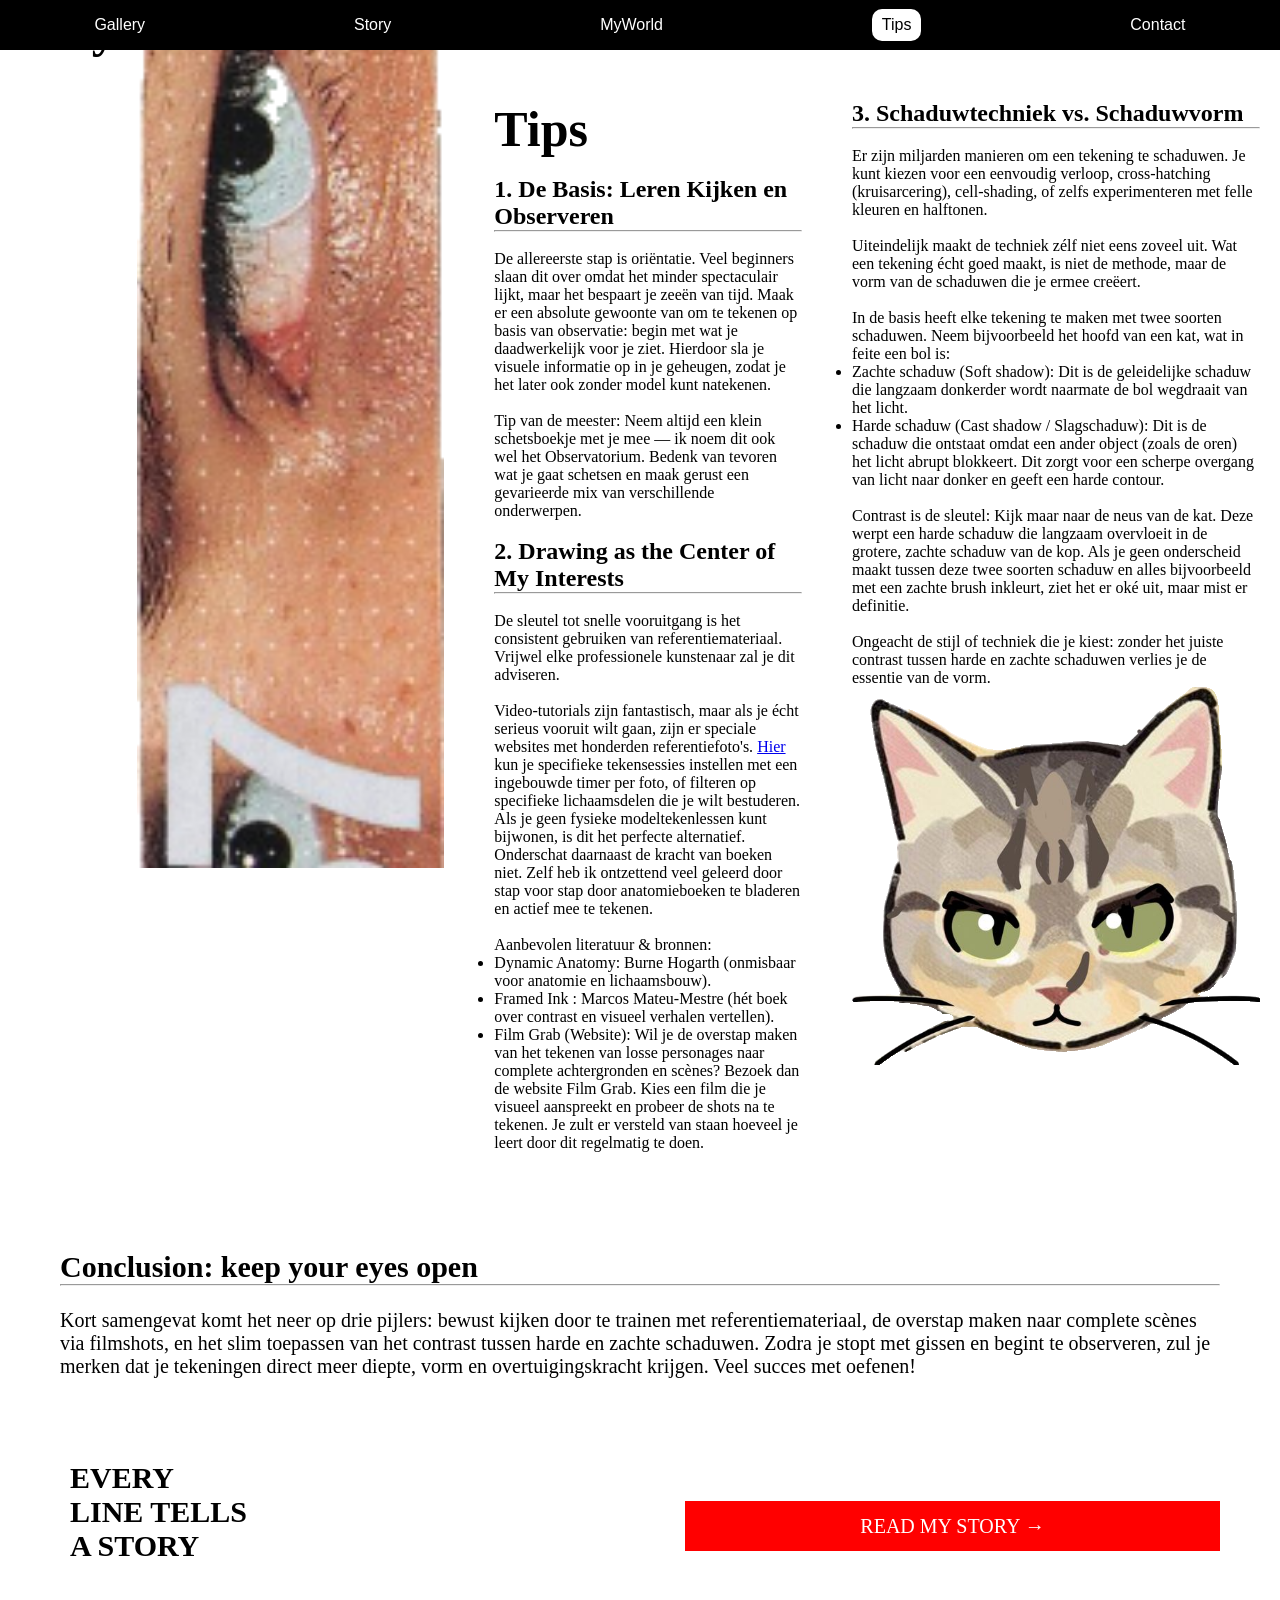
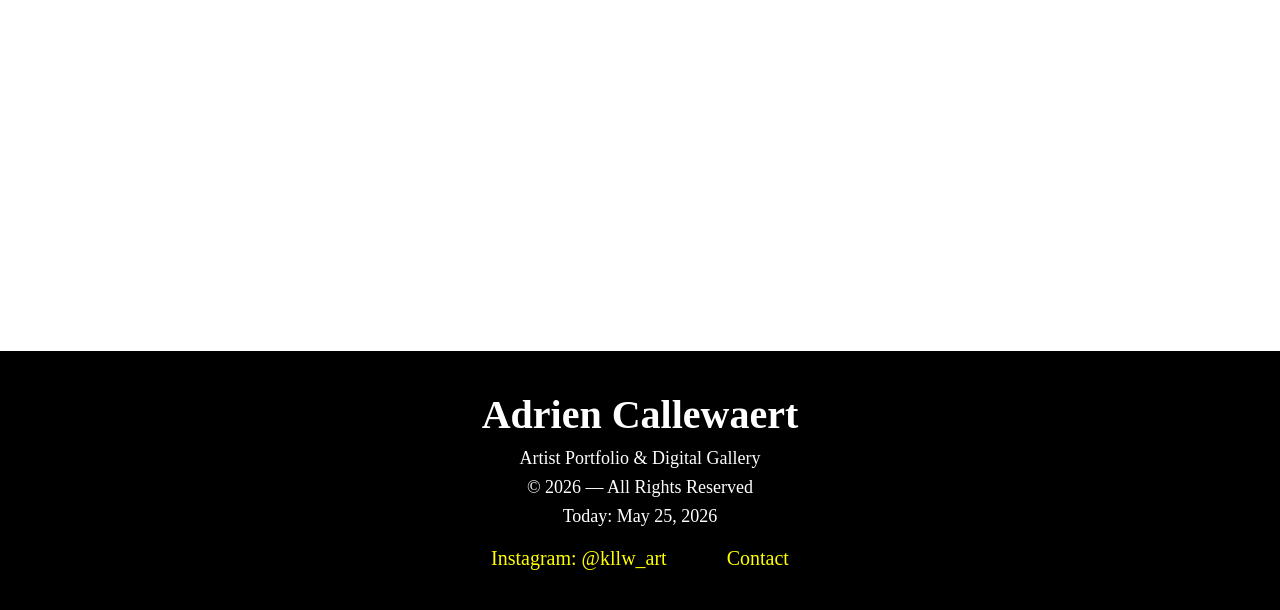
<file: tips.html>
<!DOCTYPE html>
<html lang="en">
<head>
    <meta charset='UTF-8'/>
    <title>MyWorld</title>
    <link rel='stylesheet' href='style.css'/>
</head>
<body>

    <header>

        <div class='menu'>                                   
            <div class='box gallery'>
                <a href="gallery.html" class="btnhover"">Gallery</a>
            </div>
            <div class='box story'>
                <a href="story.html" class="btnhover">Story</a>
            </div>
            <div class='box home'>
                <a href="index.html" class="btnhover"">MyWorld</a>
            </div>
            <div class='box tips'>
                <a href="tips.html" class="btn"">Tips</a>
            </div>  
            <div class="box contact">
                <a href="contact.html" class="btnhover"">Contact</a>
            </div>
        </div>

    </header>

    <div class="storycontainer">
        <h1 id="io">Story</h1>
        <div class="pot">
            <div class="storybox picgif">               
                <img class="love"  src="galleryimage/eye.png">
            </div>
            <div class="storybox identity">
                <h1 id="io">Tips</h1>
                <br>
                <h2>1. De Basis: Leren Kijken en Observeren</h2>
                <hr>
                <br>                
                <p>
                    De allereerste stap is oriëntatie. Veel beginners slaan dit over 
                    omdat het minder spectaculair lijkt, maar het bespaart je zeeën 
                    van tijd. Maak er een absolute gewoonte van om te tekenen op basis
                     van observatie: begin met wat je daadwerkelijk voor je ziet. 
                     Hierdoor sla je visuele informatie op in je geheugen, zodat 
                     je het later ook zonder model kunt natekenen.    
                </p>
                <br>
                <p>
                    Tip van de meester: Neem altijd een klein schetsboekje met je mee 
                    — ik noem dit ook wel het Observatorium. Bedenk van tevoren wat 
                    je gaat schetsen en maak gerust een gevarieerde mix van verschillende 
                    onderwerpen.
                </p>
                <br>
                <h2>2. Drawing as the Center of My Interests</h2>
                <hr>
                <br>
                <p>
                    De sleutel tot snelle vooruitgang is het consistent gebruiken 
                    van referentiemateriaal. Vrijwel elke professionele kunstenaar 
                    zal je dit adviseren.
                </p>
                <br>
                <p>
                    Video-tutorials zijn fantastisch, maar als je écht serieus 
                    vooruit wilt gaan, zijn er speciale websites met honderden 
                    referentiefoto's. <a href="https://line-of-action.com/">Hier</a> kun je specifieke tekensessies instellen 
                    met een ingebouwde timer per foto, of filteren op specifieke 
                    lichaamsdelen die je wilt bestuderen. Als je geen fysieke 
                    modeltekenlessen kunt bijwonen, is dit het perfecte alternatief.
                </p>
                <p>
                    Onderschat daarnaast de kracht van boeken niet. 
                    Zelf heb ik ontzettend veel geleerd door stap voor stap 
                    door anatomieboeken te bladeren en actief mee te tekenen.
                </p>
                <br>
                <p>Aanbevolen literatuur & bronnen:</p>
                <ul>
                    <li>Dynamic Anatomy: Burne Hogarth (onmisbaar voor anatomie en lichaamsbouw).</li>
                    <li>Framed Ink : Marcos Mateu-Mestre (hét boek over contrast en visueel verhalen vertellen).</li>
                    <li>Film Grab (Website): Wil je de overstap maken van het tekenen van losse personages naar 
                        complete
                         achtergronden en scènes? Bezoek dan de website Film Grab. Kies een film die je visueel 
                         aanspreekt en probeer de shots na te tekenen. Je zult er versteld van staan hoeveel 
                         je leert door dit regelmatig te doen.
                    </li>
                </ul>

            </div>
            <div class="storybox interest">
                <h2>3. Schaduwtechniek vs. Schaduwvorm</h2>
                <hr>
                <br>
                <p>
                    Er zijn miljarden manieren om een tekening te schaduwen. 
                    Je kunt kiezen voor een eenvoudig verloop, cross-hatching 
                    (kruisarcering), cell-shading, of zelfs experimenteren met 
                    felle kleuren en halftonen.
                </p>
                <br>
                <p>
                    Uiteindelijk maakt de techniek zélf niet eens zoveel uit. 
                    Wat een tekening écht goed maakt, is niet de methode, maar 
                    de vorm van de schaduwen die je ermee creëert.
                </p>
                <br>
                <p>
                    In de basis heeft elke tekening te maken met twee soorten schaduwen. 
                    Neem bijvoorbeeld het hoofd van een kat, wat in feite een bol is:
                </p>
                <ul>
                    <li>Zachte schaduw (Soft shadow): Dit is de geleidelijke schaduw die 
                        langzaam donkerder wordt naarmate de bol wegdraait van het licht.
                    </li>
                    <li>
                        Harde schaduw (Cast shadow / Slagschaduw): Dit is de schaduw die 
                        ontstaat omdat een ander object (zoals de oren) het licht abrupt blokkeert. 
                        Dit zorgt voor een scherpe overgang van licht naar donker en geeft een 
                        harde contour.
                    </li>
                </ul>
                <br>
                <p>
                    Contrast is de sleutel: Kijk maar naar de neus van de kat. Deze werpt een 
                    harde schaduw die langzaam overvloeit in de grotere, zachte schaduw van 
                    de kop. Als je geen onderscheid maakt tussen deze twee soorten schaduw 
                    en alles bijvoorbeeld met een zachte brush inkleurt, ziet het er oké uit, 
                    maar mist er definitie.
                </p>
                <br>
                <p>Ongeacht de stijl of techniek die je kiest: zonder het juiste contrast 
                    tussen harde en zachte schaduwen verlies je de essentie van de vorm.
                </p>
                <img src="galleryimage/cat.png">
                
                
            </div>
        </div>   
    </div>
    <div class="conclusionstory">
        <div class="conclusion">
                    <h2>Conclusion: keep your eyes open</h2>
                    <hr>
                    <br>
                    <p>
                       Kort samengevat komt het neer op drie pijlers: bewust kijken door te trainen met referentiemateriaal, de overstap maken naar complete scènes via filmshots, en het slim toepassen van het contrast tussen harde en zachte schaduwen.
                       Zodra je stopt met gissen en begint te observeren, 
                       zul je merken dat je tekeningen direct meer diepte, vorm en overtuigingskracht krijgen. Veel succes met oefenen!
                    </p>
                    <br>
                    <div class="bottom-r">

                            <div class="box5">
                                <h2 class="pop">EVERY LINE TELLS A STORY</h2>
                            </div>

                            <div class="box6">
                                <a href="story.html">READ MY STORY  →</a>
                            </div>

                    </div>
                    

                
        </div>
    </div>

    <footer class="footer">
        <div class="footer-content">

            <h2>Adrien Callewaert</h2>

            <p>Artist Portfolio & Digital Gallery</p>

            <p>© 2026 — All Rights Reserved</p>

            <p>Today: May 25, 2026</p>

            <div class="footer-links">
                <a href="https://instagram.com/kllw_art" target="_blank">
                    Instagram: @kllw_art
                </a>

                <a href="contact.html">
                    Contact
                </a>
            </div>

        </div>
    </footer>





</body>
</html>
</file>
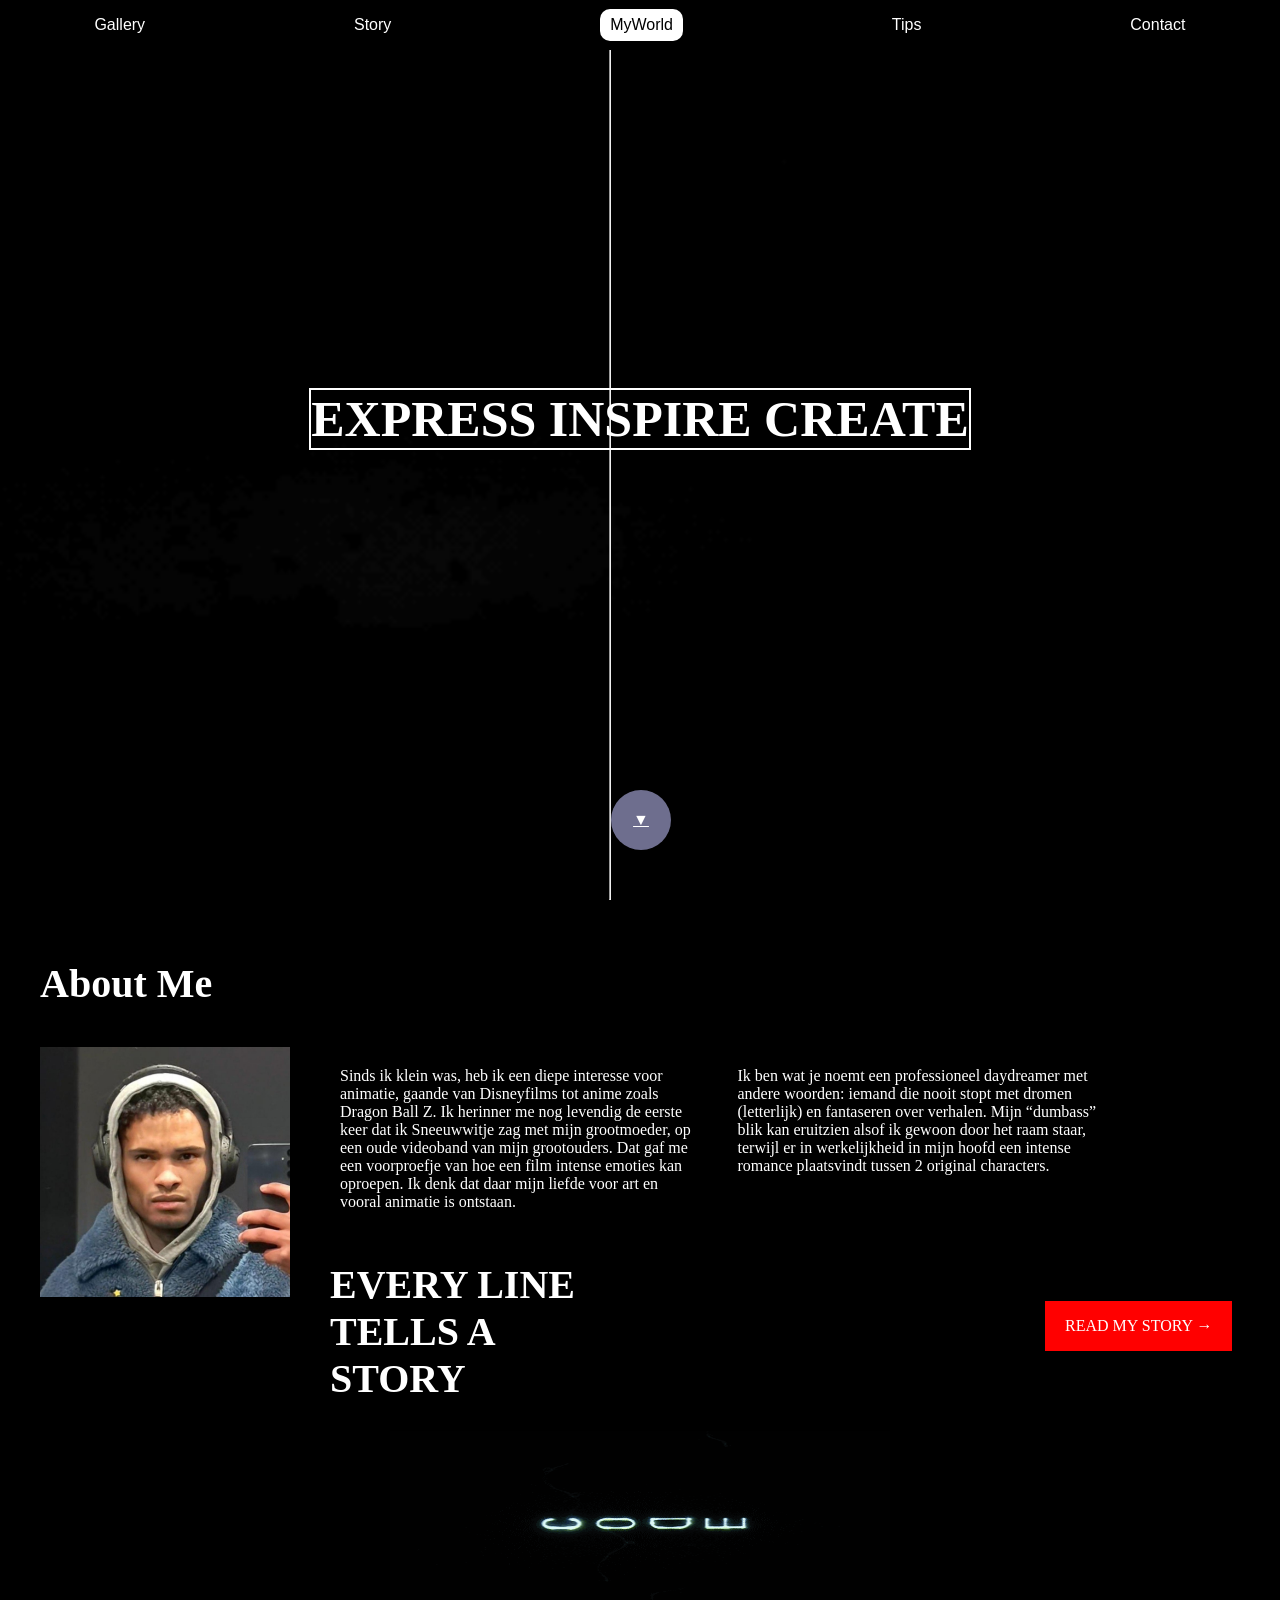
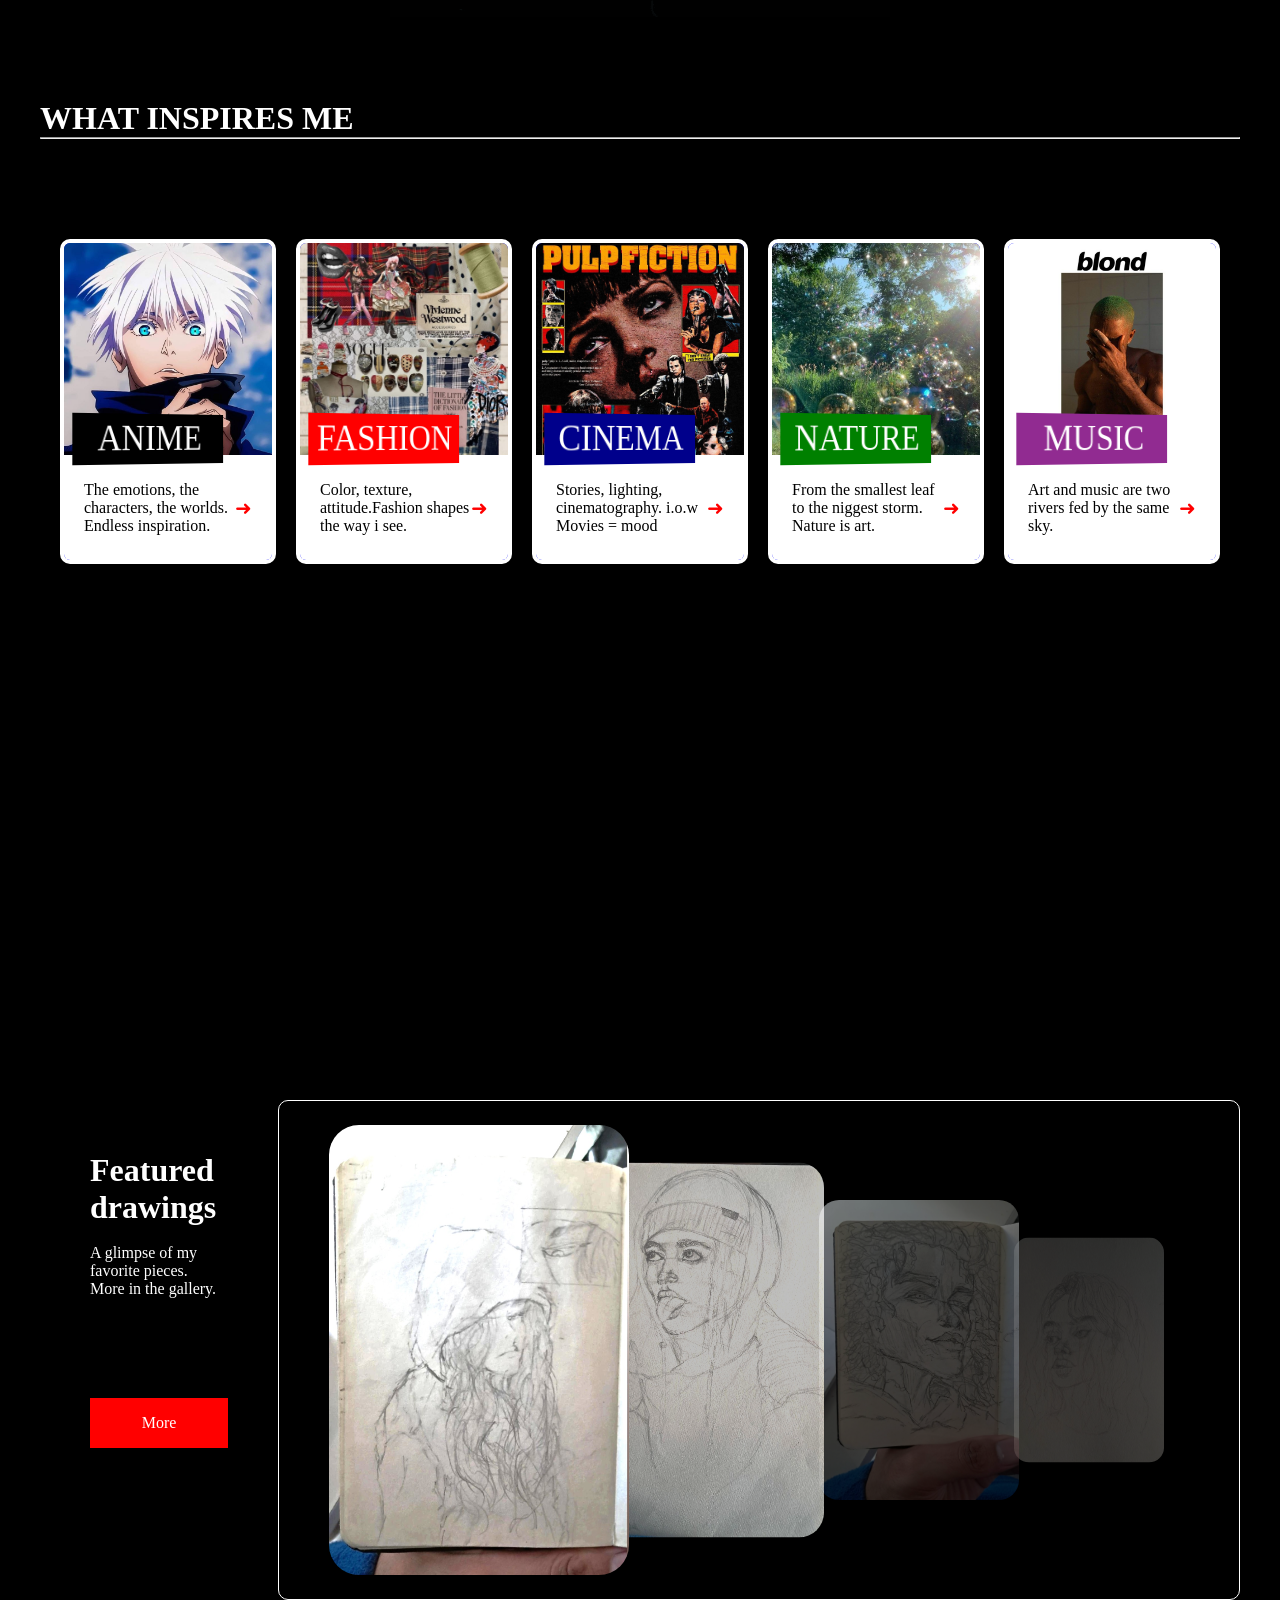
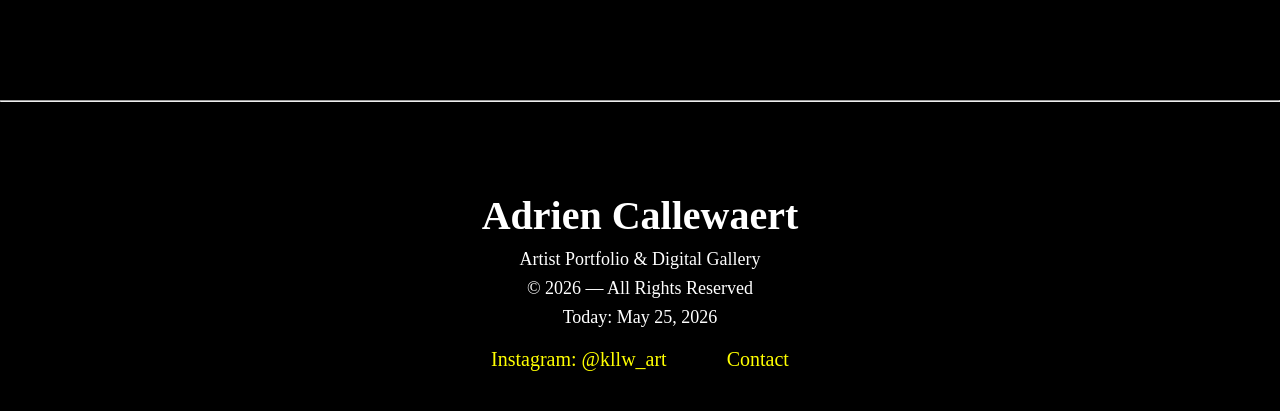
<file: World.html>
<!DOCTYPE html>
<html lang="en">
<head>
    <meta charset='UTF-8'/>
    <title>MyWorld</title>
    <link rel='stylesheet' href='style.css'/>
</head>
<body>

    <header>
        <div class='menu'>                                   
            <div class='box gallery'>
                <a href="gallery.html" class="btnhover"">Gallery</a>
            </div>
            <div class='box story'>
                <a href="story.html" class="btnhover">Story</a>
            </div>
            <div class='box home'>
                <a href="World.html" class="btn"">MyWorld</a>
            </div>
            <div class='box tips'>
                <a href="tips.html" class="btnhover"">Tips</a>
            </div>  
            <div class="box contact">
                <a href="contact.html" class="btnhover"">Contact</a>
            </div>
        </div>

    </header>


    <div class="flex-container">
        <hr>

        <div class="button"> 
            <a href="#start" class="circle-btn">▼</a>           
        </div>


        <div class="flex-item">
            <h1 id="po">EXPRESS INSPIRE CREATE</h1>
        
        </div>
    </div>



<div class="background">

    <div class="grid-container">

        <div class="grid">

            <div class="grid-item1" id="start">

                <h1 class="title">About Me</h1>

                <div class="content-row">                 

                    <div class="box1">
                        <img src="galleryimage/me1.jpg">
                    </div>

                    <div class="right-side">

                        <div class="box2">

                            <p>
                                Sinds ik klein was, heb ik een diepe interesse voor animatie, gaande 
                                van Disneyfilms tot anime zoals Dragon Ball Z. Ik herinner me nog levendig 
                                de eerste keer dat ik Sneeuwwitje zag met mijn grootmoeder, 
                                op een oude videoband van mijn grootouders. Dat gaf me een voorproefje 
                                van hoe een film intense emoties kan oproepen. Ik denk dat daar mijn 
                                liefde voor art en vooral animatie is ontstaan.
                            </p>
                            
                            <p>
                                Ik ben wat je noemt een professioneel daydreamer met andere woorden: 
                                iemand die nooit stopt met dromen (letterlijk) en fantaseren over verhalen. 
                                Mijn “dumbass” blik kan eruitzien alsof ik gewoon door het raam staar, terwijl 
                                er in werkelijkheid in mijn hoofd een intense romance plaatsvindt 
                                tussen 2 original characters. 
                            </p>
                        </div>

                        <div class="bottom-row">

                            <div class="box3">
                                <h2 class="pop">EVERY LINE TELLS A STORY</h2>
                            </div>

                            <div class="box4">
                                <a href="story.html">READ MY STORY  →</a>
                            </div>

                        </div>

                    </div>
                </div>

                <div class="gif">
                    <img src="galleryimage/love.gif">
                </div>


            </div>

            <div class="grid-item2">
                <h1 class="define">WHAT INSPIRES ME</h1>
                <hr>
               <div class="inspire">
                        <div class="boite">
                            <div class="pic animepic">
                                <img src="galleryimage/anime.jpg">
                            </div>
                            <div class="board an">ANIME</div>
                            <div class="text anime">
                                <p>The emotions, the characters, the worlds.<br>Endless inspiration.</p>
                                <p><a href="inspiration.html#animepart">➜</a></p>
                            </div>
                        </div>
                        <div class="boite">
                            <div class="pic fashionpic">
                                <img src="galleryimage/FASHION.jpg">
                            </div>
                            <div class="board fa">FASHION</div>
                            <div class="text fashion">
                                <p>Color, texture, attitude.Fashion shapes the way i see.</p>
                                <p><a href="inspiration.html#fashionpart">➜</a></p>
                            </div>
                        </div>
                        <div class="boite">
                            <div class="pic moviespic">
                                <img src="galleryimage/MOVIES.jpg">
                            </div>
                            <div class="board mo">CINEMA</div>
                            <div class="text movies">
                                <p>Stories, lighting, cinematography. i.o.w Movies = mood</p> 
                                <p><a href="inspiration.html#cinepart">➜</a></p>
                            </div>
                        </div>
                        <div class="boite">
                            <div class="pic naturepic">
                                <img src="galleryimage/nature.jpg">
                            </div>
                            <div class="board na">NATURE</div>
                            <div class="text nature">
                                <p>From the smallest leaf to the niggest storm.<br>Nature is art.</p>
                                <p><a href="inspiration.html#naturepart">➜</a></p>
                            </div>
                        </div>
                        <div class="boite">
                            <div class="pic musicpic">
                                <img src="galleryimage/music.jpg">
                            </div>
                            <div class="board mu">MUSIC</div>
                            <div class="text music">
                                <p>Art and music are two rivers fed by the same sky.</p>
                                <p><a href="inspiration.html#musicpart">➜</a></p>
                            </div>
                        </div>
                    
                </div>

            </div>

            <div class="grid-item3">
                <div class="vox">
                    <h1 "style=font-size:40px;">Featured drawings</h1>
                    <br>
                    <p "style=padding-top:30px;">A glimpse of my favorite pieces.
                        <br>More in the gallery.
                    </p>
                    <div class="gallerybutton"><a href="gallery.html">More</a></div>

                </div>

                <section class="coverflow">

                        <img src="galleryimage/draw1.jpg" alt="">
                        <img src="galleryimage/draw2.jpg" alt="">
                        <img src="galleryimage/draw3.jpg" alt="">
                        <img src="galleryimage/draw4.jpg" alt="">


                </section>


            </div>

        </div>

    </div>

    <hr>

    <footer class="footer">
        <div class="footer-content">

            <h2>Adrien Callewaert</h2>

            <p>Artist Portfolio & Digital Gallery</p>

            <p>© 2026 — All Rights Reserved</p>

            <p>Today: May 25, 2026</p>

            <div class="footer-links">
                <a href="https://instagram.com/kllw_art" target="_blank">
                    Instagram: @kllw_art
                </a>

                <a href="contact.html">
                    Contact
                </a>
            </div>

        </div>
    </footer>
</div>

</body>
</html>
</file>
<file: style.css>
* {
  margin: 0;
  padding: 0;
  box-sizing: border-box;
}

html {
    scroll-behavior: smooth;
}

header {
    /*background-color: white;*/
    background-color: black;

    display: flex;

    justify-content: center;
    color: #fff;
    padding: 20px 0;

    position: fixed;
    top: 0;
    left: 0;
    width: 100%;
    height: 50px;
    z-index:1000;
}


/*header a {
    text-decoration: none;
    color: black;
    font-family: 'Bebas Neue', sans-serif;

    padding: 7px 10px;
    border-radius: 10px;

    transition: 0.2s;
}

header a:hover {
    background-color: rgba(0,0,0,0.5);
    color: white;
}*/






header a {
    text-decoration: none;
    font-weight: normal;
    /*color: black;*/
    color: white;
    font-family:'Bebas Neue', sans-serif;

}

header a.btnhover:hover {
    /*color: white;*/
    color: black;
    padding: 7px 10px; 
    /*background-color: rgb(0, 0, 0, 0.5);*/
    background-color: rgba(255, 255, 255, 0.5);
    border-radius: 10px;

}


/*.box:hover{
    color: white;
    
}*/

/*.btnhover:hover {
    padding: 7px 10px; 
    background-color: rgb(0, 0, 0, 0.5);
    border-radius: 10px;
    
}*/



.menu {
    display: flex;
    justify-content: space-between;
    gap: 20px;
    flex:1;
    height:100%;
}

.btn {
    padding: 7px 10px; 
    /*background-color: black;*/
    background: white;
    border-radius: 10px;
    /*color: white;*/
    color: black;

}





.box{
    display:flex;
    justify-content:center;
    align-items:center;

    color: black;
    font-family:'Bebas Neue', sans-serif;
    margin: 0 auto;

}

/*.gallery , .story , .date , .contact , .tips {
    display:flex;
   justify-content:center;
   align-items:center;
    
}*/ 

/*.menu {  
  width: 80%;  
  display: flex;
  justify-content: space-between;
  
}


.links {
  display: flex;
  justify-content: space-around;
}


.story , .tips{
  margin-left: 20px;
}



.gallery, .story , .tips{
    cursor: pointer;
    font-size: 0.95rem;
    transition: color 0.3s ease;
    padding-bottom: 20px;
    border-bottom: 4px solid #f9f8f8
    
}
*/



/* Specifieke styling voor de Login (vaak subtieler) */


.flex-container {
    display: flex;
    justify-content: center; /* Aligns items horizontally */
    
    
    width: 100%;
    min-height: 100vh;       
    min-height: 100dvh;      
    
    /*background-color: #2348a0;
    /*background-image: url(header.jpg);*/
    background-image: url(galleryimage/thunder.gif);
    background-size: cover;
    background-repeat: no-repeat;
    background-position: center center;
    height: 100vh;
    margin: 0;
}

.flex-item {
    display: flex;
    align-items: center;
    justify-content: center;
    border: 2px solid white;
    position: absolute;
    bottom: 50%;
    z-index: 1;
}



.button{
    display: flex;
    align-items: flex-end;
    margin-bottom: 50px;
    position: relative;
    z-index: 2;
}


.circle-btn {

    width: 60px;
    height: 60px;
    border-radius: 50%;
    
    
    background-color: rgb(110, 110, 142);
    color: white;
    border: none;
    cursor: pointer;
    box-shadow: 0 4px 6px rgba(0,0,0,0.1);
    
    display: flex;
    align-items: center;
    justify-content: center;
    font-weight: bold;
}


.background {
    background-color: black;
}



.grid-container {
    display: flex;
    justify-content: center;
}

.grid{
    width: 1200px;
    /*width: 100%;*/
    display: flex;
    flex-direction: column;
}

.grid-item1, .grid-item2 , .grid-item3{
    height: 800px;

}

.grid-item1{
    background-color: black;
    display: flex;
    gap: 30px; 
    

    display: flex;
    flex-direction: column;

    align-items: flex-start;

    
.pop {
    color: white; 
    font-size: 40px;
}

}

.title {
    color: white;
    font-size: 40px;
    margin-top: 60px;
    margin-bottom: 10px;
}

.content-row {
    display: flex;
    gap: 30px;
}

.box1 {
    width: 250px;
    height: 250px;
    background: gray;
}

.box1 img {
    width: 250px;
    height: 250px;

}

.right-side {
    display: flex;
    flex-direction: column;
    flex: 1;
    gap: 20px;
}

.box2 {
    background: rgb(44, 6, 182);
    padding: 20px;
    min-height: 150px;
    width: 800px;
    background-color: black;

    display: flex;
    gap: 35px;
}

.box2 p{
    flex: 1;
    color: white;
}

.bottom-row {
    display: flex;
    gap: 425px;
}

.box3 {
    /*flex: 2;*/
    background: black;
    width: 300px;
    height: 150px;
    padding: 10px;   


}

.box4 {
    flex: 1;

    display: flex;
    align-items: center;
    justify-content: center;
    padding: 5px 20px;
    height: 50px;

    position: relative;
    top: 50px;
    

    background: red;
}

.box4 a {
    color: white;
    text-decoration: none;
}

.gif {
    margin: 0 auto;
}

.gif img {
    width: 500px;
    height: 186px;
}

.define {
    color: white;
}

.grid-item2{
    background-color: black;
}

.inspire{
    display: flex;
    justify-content: flex-start;
    gap:20px;
    padding: 100px 20px;
}

.boite {
    flex: 1 150px; 
    height: 325px;
    background-color: blue;
    border: 4px solid white;
    border-radius: 10px;

    display: flex;
    flex-direction: column;

    position: relative;
    overflow: hidden;

    
}

.boite:hover {
    transform:scale(1.15);
}

.boite a{
    text-decoration: none;
    color: red;
    font-size: 20px;
}


.pic {
    flex:2 ;
    background-color: green;
    z-index: 1;

}

.board {
    position: absolute;
    top: 54%;
    left: 2%;
    z-index: 10;

    width: 80%;
    height: 50px;
    color: white;
    font-size: 35px;
    transform: perspective(800px) rotateY(25deg);


    display: flex;
    align-items: center;
    justify-content: center;

}

.an {
    background-color: black;
}

.fa {
    background-color: red;
}

.mo {
    background-color: darkblue;
}

.na {
    background-color: green;
}

.mu {
    background-color: rgb(145, 43, 145);
}

.text {
    flex: 1;
    background-color: white;
    color: black;
    padding: 10px 20px;

    display: flex;
    justify-content: center;
    align-items: center;
    z-index: 3;

}
.picture img,
.musicpic img,
.moviespic img,
.naturepic img,
.fashionpic img,
.animepic img {
    width: 100%;
    height: 100%;
    object-fit: cover;
}





.grid-item3{
    background-color: black;
    display: flex;
    align-items: center;
    justify-content: flex-end;
    color: white;
}

.vox {
    padding: 50px;
}

.gallerybutton {
    display: flex;
    justify-content: center;
    align-items: center;

    padding: 10px; 
    height: 50px;
    background-color: red;
    color: white;
    margin-top: 100px;
}
.gallerybutton a{
    color: white;
    text-decoration: none;
}

.coverflow{
    display:flex;
    justify-content:center;
    align-items:center;
    gap:20px;
    border: 1px solid white;
    height: 500px;
    width: auto;
    padding-left: 100px;
    border-radius: 10px;

    margin-top:100px;
}

.coverflow img{
    width:200px;
    height:300px;

    object-fit:cover;

    border-radius:20px;

    transition:0.3s;

    transform:perspective(800px) rotateY(25deg);

    opacity:0.7;
}


/* Hover effect */
.coverflow img:hover{
    transform:scale(1.15);
    opacity:1;
}

.coverflow img:nth-child(1){
    transform:scale(1.5);
    opacity: 1;
    z-index: 4;
}

.coverflow img:nth-child(2){
    transform:scale(1.25);
    opacity: 0.75;
    z-index: 3;
}

.coverflow img:nth-child(3){
    transform:scale(1);
    opacity: 0.5;
    z-index: 2;
}

.coverflow img:nth-child(4){
    transform:scale(0.75);
    opacity: 0.25;
    z-index: 1;
    position: relative;
    right: 50px;
}



/*contact*/
.login {
    width: 100%;
    width: 100%;
    min-height: 100vh;       /* Fallback for older browsers */
    min-height: 100dvh;

    display: flex;
    background-color: black;
    align-items: center;
    justify-content: center;
}

/*.color{
    background-color: black;
}*/
.gifimage{
    width: 50%;
}
.gifimage img{
    width: 100%;
}

/*inspiration*/

.container {
    display: flex;
    justify-content: center;
    align-items: center;
    flex-direction: column;
    gap: 300px;
    padding-top: 300px;
    padding-bottom: 300px;

}




.inspo {
    width: 60%;
    height: 600px;
    border: 2px solid black;
    display: flex;
    overflow: hidden;
    border-radius: 10px;
    border: 4px solid white;
}

.picture {
    flex: 1;
    background-color: blue;
    border: 2px solid black;
    border-radius: 10px;
}

.texten {
    flex: 1;
    background-color: white;
    margin: 0 auto;
    padding: 10px;
    font-size: 20px;
    font-family:'Bebas Neue', sans-serif;
    overflow-y: auto;

}

.texten h2{
    text-align: center;
    font-size: 40px;
}




.formpage {
    flex: 1;
    width: 50%;

    display: flex;
    color: white;
    margin-left: 125px;
    /*flex-direction: column;*/

}

.formpage form {
    background-color: rgba(128, 128, 128, 0.3);
    padding: 30px;
    border-radius: 10px;
    backdrop-filter: blur(10px);
    -webkit-backdrop-filter: blur(10px);
    
}

.content {
    display: flex;
    gap: 30px;

}


/*story file*/

.storycontainer {
    display: flex;
    justify-content: center;
    
}

.pot {
    width: 1200px;
    display: flex;
    gap:50px;
    padding: 100px 20px;
    background-color: white;
}

.storybox {
    flex:1;
    height: 750px;
    font-family: "Times New Roman", Times, serif;
    position: relative ;

}

.picgif {
    display: flex;
    justify-content: center;
    align-items: center;
}

.picgif img {
    width: 110%;
    height: 110%;
    object-fit: cover;
}


.love {
    position: relative;
    bottom: 20px;
}

.interest p {
    z-index: 1;
}


.dope {
    position: absolute;

    top: 10px;
    right: 400px;
    z-index: 10;
}

.conclusionstory {
    display: flex; 
    justify-content: center;
    align-items: center;
}

.conclusion {
    width: 1200px;
    font-family: "Times New Roman", Times, serif;
    margin-top: 200px;
    margin-bottom: 200px;
    font-size: 20px;
    padding: 100px 20px;

}


.bottom-r {
    display: flex;
    gap: 425px;
    padding-top: 50px;
}

.box5 {
    /*flex: 2;*/
    background: white;
    width: 200px;
    height: 150px;
    padding: 10px;   


}

.box7 {
    /*flex: 2;*/
    background: white;
    width: 300px;
    height: 150px;
    padding: 10px;   


}



.box6 {
    flex: 1;

    display: flex;
    align-items: center;
    justify-content: center;
    padding: 5px 20px;
    height: 50px;

    position: relative;
    top: 50px;
    

    background: red;
}

.box6 a {
    text-decoration: none;
    color: white;
}





#io {color: black; font-size: 50px; font-family: "Times New Roman", Times, serif;}

#po {color: white; font-size: 50px; font-family: "Times New Roman", Times, serif;}


.oops {
    display: flex; 
    height: 1000px;
    background-color: black;
    color: white;


}

.joy {
    flex: 1;
}


.gigavierkant {
    display: flex;
    align-items: center;
    justify-content: center;
}
.grootvierkant {
    display: grid;
    color: white;
    font-size: 20px;
    grid-template-columns: 200px 200px 200px;
    grid-template-rows: 200px 200px 200px;
    gap: 1vw;
    padding-right: 100px;

}
.no {
    background-color: blue;
    overflow: hidden;
    border: 2px solid black;
}

.no img
{
    width: 100%;
    height: 100%;
    object-fit: cover;
            
}
.no:hover {
    transform:scale(1.6);
}

.vierkant1 {
    grid-row-start: 1;
    grid-row-end: 3;

}

.vierkant2 { 
    grid-column-start: 2;
    grid-column-end: 4;
}
.vierkant4 {
    grid-row-start: 2;
    grid-row-end: 4;
    grid-column-start: 3;
    grid-column-end: 4;

}



.textjoy {
    padding: 200px 50px; 

}

#sketch {
    font-size: 200px;
}


.cover {
    display: flex;
    /*justify-content: center; 
    align-items: center;*/
    background-color: rgb(236, 145, 171);
    /*height: 800px ;*/
    color: white;

}*/

.house {
    /*gap: 30px;*/
    display: flex;
    flex-direction: row;
    margin:0 auto;
}

/*.pute{
    flex: 2;
    width : 640px; 
    height: 358.5px;

    


}*/


.pute img {
    width: 100%;
    height: 100%;
    object-fit: cover;
    /*border: 2px solid black;*/
            

}

.phrase {
    flex: 1;
    font-size: 100px;
    justify-content: center;
    text-align: center;
    background-color: black;
    color: white;
}

.casa {
    display: grid;
    grid-template-columns: 250px 250px;
    grid-template-rows: 250px 250px 250px;
    /*gap: 1vw;*/

}

.pitt {
    background-color: lightblue;
    border: 2px solid black;
    overflow: hidden;

}



.pitt img
{
    width: 100%;
    height: 100%;
    object-fit: cover;
            
}
.pitt:hover {
    transform:scale(1.8);
}


.lourd {
    display: flex;
    justify-content: center; 
    align-items: center;
    background-color: rgb(236, 145, 171);
    height: 1200px;
}

.boug {
    display: flex;
    justify-content: center; 
    align-items: center;
    background-color: rgb(236, 145, 171);
    color: white;
    height: 600px;
}


.casablanca {
    display: grid;
    grid-template-columns: 200px 200px 200px 200px 200px 200px;

}

.messi {
    background-color: lightblue;
    border: 2px solid black;
    overflow: hidden;
    width: 200px;

}



.messi img
{
    width: 100%;
    height: 100%;
    object-fit: cover;
            
}
.messi:hover {
    transform:scale(1.3);
}


#myselff {
    background-color: rgb(236, 145, 171);
    font-size: 50px;
    text-align: center;
}










.footer {
    background-color: black;
    color: white;
    padding: 40px 20px;
    margin-top: 50px;
}

.footer-content {
    text-align: center;
}

.footer h2 {
    font-size: 40px;
    margin-bottom: 10px;
}

.footer p {
    font-size: 18px;
    margin: 8px 0;
}

.footer-links {
    margin-top: 20px;
    display: flex;
    justify-content: center;
    gap: 30px;
}

.footer-links a {
    color: yellow;
    text-decoration: none;
    margin: 0 15px;
    font-size: 20px;
}

.footer-links a:hover {
    text-decoration: underline;
}


@media (max-width: 600px) {

    /* ===== HEADER MENU (ALL PAGES) ===== */
    .menu {
        flex-direction: column;
        gap: 10px;
        align-items: center;
    }

    header {
        height: auto;
        padding: 10px 0;
    }

    /* ===== STORY + TIPS LAYOUT ===== */
    .pot {
        flex-direction: column;
        width: 100%;
        padding: 20px;
    }

    .storybox {
        height: auto;
    }

    /* ===== GALLERY GRID (sketch wall) ===== */
    .grootvierkant {
        grid-template-columns: repeat(2, 1fr);
        grid-template-rows: auto;
        padding-right: 0;
    }

    /* ===== PAINTINGS SECTION ===== */
    .house {
        flex-direction: column;
        align-items: center;
    }

    .pute {
        width: 90%;
    }

    .phrase {
        font-size: 50px;
    }

    /* ===== CASA GRID ===== */
    .casa {
        grid-template-columns: repeat(2, 1fr);
    }

    /* ===== CASABLANCA GRID ===== */
    .casablanca {
        grid-template-columns: repeat(2, 1fr);
    }

    /* ===== CONTACT PAGE ===== */
    .login {
        flex-direction: column;
        text-align: center;
        padding: 20px;
    }

    .formpage {
        margin-left: 0;
        width: 100%;
        justify-content: center;
    }

    .gifimage {
        width: 80%;
    }

    /* ===== GENERAL TEXT FIXES ===== */
    #myselff {
        font-size: 28px;
        padding: 10px;
    }

    #sketch {
        font-size: 80px;
    }

    /* ===== FOOTER ===== */
    .footer-links {
        flex-direction: column;
        gap: 10px;
    }

    .footer h2 {
        font-size: 28px;
    }

    .footer p {
        font-size: 14px;
    }
}


@media (max-width: 1024px) and (min-width: 601px) {

    /* ===== MENU ===== */
    .menu {
        flex-wrap: wrap;
        justify-content: center;
        gap: 15px;
    }

    /* ===== STORY / TIPS LAYOUT ===== */
    .pot {
        flex-direction: column;
        width: 90%;
        margin: 0 auto;
    }

    /* ===== GALLERY GRID ===== */
    .grootvierkant {
        grid-template-columns: repeat(3, 1fr);
        padding-right: 0;
    }

    /* ===== PAINTINGS ===== */
    .house {
        flex-direction: column;
        align-items: center;
    }

    .pute {
        width: 80%;
    }

    .phrase {
        font-size: 70px;
    }

    /* ===== CASA GRID ===== */
    .casa {
        grid-template-columns: repeat(3, 1fr);
    }

    /* ===== CASABLANCA GRID ===== */
    .casablanca {
        grid-template-columns: repeat(3, 1fr);
    }

    /* ===== CONTACT ===== */
    .login {
        flex-direction: column;
    }

    .formpage {
        margin-left: 0;
        width: 100%;
    }

    /* ===== TEXT ===== */
    #sketch {
        font-size: 120px;
    }

    #myselff {
        font-size: 40px;
    }
}
</file>
